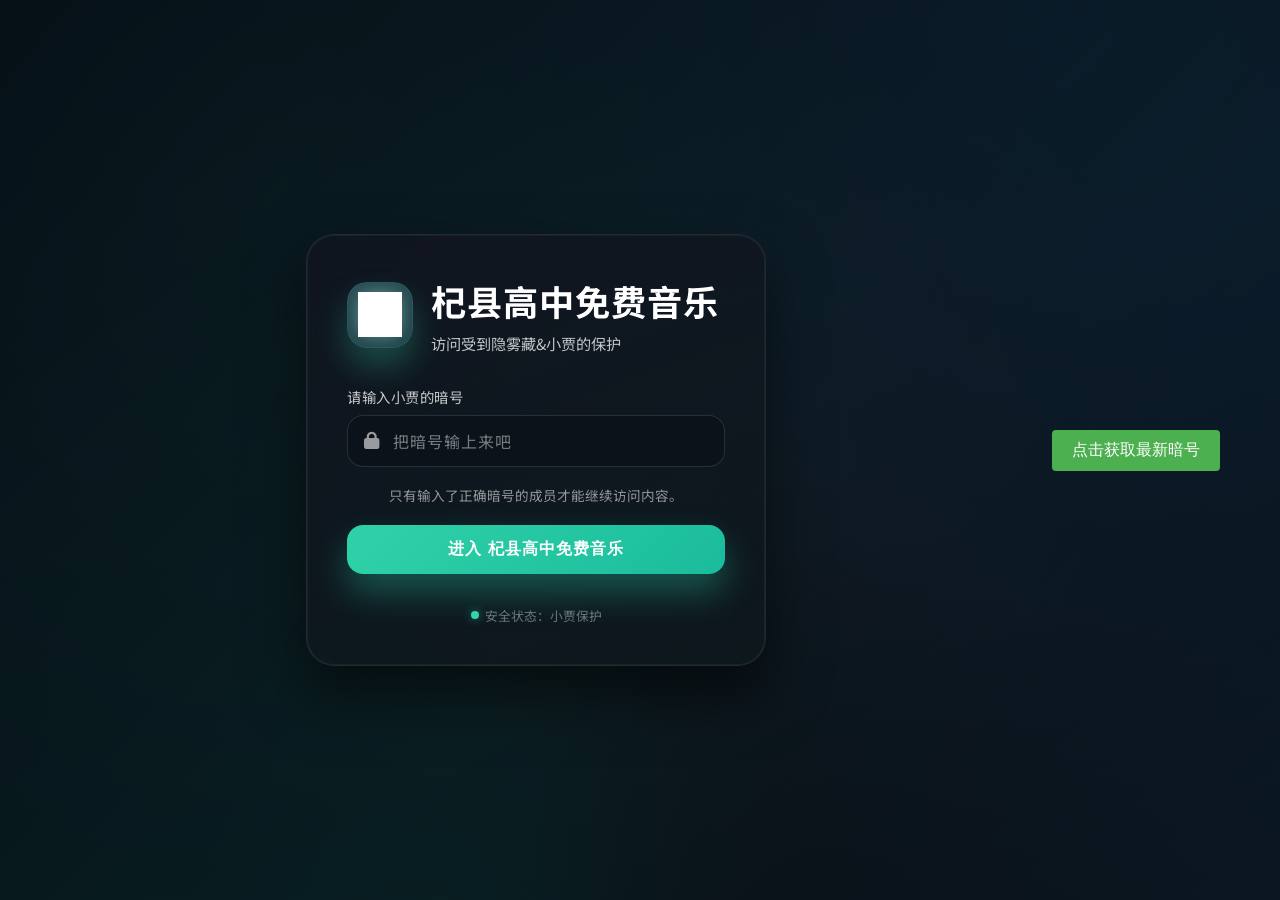
<file: login.html>
<!DOCTYPE html>
<html lang="zh-CN" class="login-page-root">
<head>
  <meta charset="UTF-8">
  <meta name="viewport" content="width=device-width, initial-scale=1.0, maximum-scale=1.0, user-scalable=no">
  <title>登录 - 杞县高中免费音乐</title>
  <link rel="icon" type="image/svg+xml" href="/favicon.svg">
  <link rel="icon" type="image/png" sizes="32x32" href="/favicon.png">
  <link rel="apple-touch-icon" sizes="180x180" href="/favicon.png">
  <link rel="preconnect" href="https://fonts.googleapis.com">
  <link rel="preconnect" href="https://fonts.gstatic.com" crossorigin>
  <link href="https://fonts.googleapis.com/css2?family=Noto+Sans+SC:wght@300;400;500;700&display=swap" rel="stylesheet">
  <link rel="stylesheet" href="https://cdnjs.cloudflare.com/ajax/libs/font-awesome/6.5.2/css/all.min.css">
  <link rel="stylesheet" href="css/style.css">
  <script>
    (function () {
      const ua = navigator.userAgent || "";
      const isMobileUA = /android|iphone|ipad|ipod|mobile|blackberry|phone|opera mini|windows phone/i.test(ua);
      const isSmallScreen = typeof window.matchMedia === "function" && window.matchMedia("(max-width: 820px)").matches;
      const isMobile = isMobileUA || isSmallScreen;
      window.__SOLARA_IS_MOBILE = isMobile;
      if (!isMobile) {
        document.documentElement.classList.add("desktop-view");
        const desktopLink = document.createElement("link");
        desktopLink.rel = "stylesheet";
        desktopLink.href = "css/desktop.css";
        desktopLink.id = "desktopStylesheet";
        document.head.appendChild(desktopLink);
        return;
      }
      document.documentElement.classList.add("mobile-view");
      const link = document.createElement("link");
      link.rel = "stylesheet";
      link.href = "css/mobile.css";
      link.id = "mobileStylesheet";
      document.head.appendChild(link);
      const setViewportUnit = () => {
        const viewportHeight = window.visualViewport ? window.visualViewport.height : window.innerHeight;
        if (typeof viewportHeight === "number" && !Number.isNaN(viewportHeight)) {
          document.documentElement.style.setProperty("--mobile-vh", `${viewportHeight}px`);
        }
      };
      const updateLoginLayout = () => {
        const body = document.body;
        const viewport = window.visualViewport;
        const rawWidth = viewport ? viewport.width : window.innerWidth;
        const hasNumericWidth = typeof rawWidth === "number" && !Number.isNaN(rawWidth);
        const fallbackWidth = window.innerWidth || document.documentElement.clientWidth || 0;
        const width = hasNumericWidth ? rawWidth : fallbackWidth;
        const orientationQuery = typeof window.matchMedia === "function" ? window.matchMedia("(orientation: portrait)") : null;
        const isPortrait = orientationQuery ? orientationQuery.matches : window.innerHeight >= window.innerWidth;
        const isNarrow = width <= 820;
        if (body) {
          body.classList.toggle("portrait-mobile", Boolean(isPortrait && isNarrow));
        }
        let scale = 1;
        if (width) {
          if (isPortrait && width < 430) {
            scale = Math.min(1, Math.max(0.8, width / 430));
          } else if (!isPortrait && width < 540) {
            scale = Math.min(1, Math.max(0.85, width / 540));
          }
        }
        document.documentElement.style.setProperty("--login-scale", scale.toFixed(4));
      };
      const handleLayoutChange = () => {
        setViewportUnit();
        updateLoginLayout();
      };
      const applyBodyClass = () => {
        if (document.body) {
          document.body.classList.add("mobile-view");
        }
        handleLayoutChange();
      };
      if (document.readyState === "loading") {
        document.addEventListener("DOMContentLoaded", applyBodyClass, { once: true });
      } else {
        applyBodyClass();
      }
      window.addEventListener("resize", handleLayoutChange);
      window.addEventListener("orientationchange", handleLayoutChange);
      if (window.visualViewport) {
        window.visualViewport.addEventListener("resize", handleLayoutChange);
        window.visualViewport.addEventListener("scroll", handleLayoutChange);
      }
      handleLayoutChange();
    })();
  </script>
  <style>
    :root {
      --login-scale: 1;
    }

    html.login-page-root {
      min-height: var(--mobile-vh, 100dvh);
      height: auto;
    }

    html.login-page-root,
    body.login-page {
      overflow-x: hidden;
    }

    html.login-page-root.mobile-view {
      height: auto;
      overflow-y: auto;
    }

    body.login-page {
      position: relative;
      margin: 0;
      padding: clamp(16px, 4vw, 40px);
      font-family: 'Noto Sans SC', 'Segoe UI', Arial, sans-serif;
      display: flex;
      justify-content: center !important;
      align-items: center !important;
      min-height: var(--mobile-vh, 100dvh);
      color: var(--text-color);
      background: radial-gradient(circle at 20% 20%, rgba(26, 188, 156, 0.35), transparent 55%),
                  radial-gradient(circle at 80% 0%, rgba(52, 152, 219, 0.28), transparent 50%),
                  #07090f;
      overflow-x: hidden;
      overflow-y: auto;
    }

    body.login-page.mobile-view {
      position: static;
      inset: auto;
      width: auto;
      height: auto;
      min-height: var(--mobile-vh, 100dvh);
      padding: calc(env(safe-area-inset-top, 0px) + clamp(18px, 6vw, 32px))
               clamp(18px, 6vw, 32px)
               calc(env(safe-area-inset-bottom, 0px) + clamp(24px, 7vw, 36px));
      display: flex;
      flex-direction: column;
      justify-content: center;
      align-items: center;
      overflow-y: auto;
    }

    body.login-page.mobile-view.portrait-mobile {
      padding: calc(env(safe-area-inset-top, 0px) + clamp(20px, 8vw, 32px))
               clamp(18px, 7vw, 28px)
               calc(env(safe-area-inset-bottom, 0px) + clamp(26px, 9vw, 38px));
    }

    body.login-page.mobile-view .background-stage {
      display: block;
    }

    .background-stage {
      position: fixed;
      inset: 0;
      width: 100%;
      max-width: 100vw;
      box-sizing: border-box;
      overflow: hidden;
      pointer-events: none;
      z-index: -2;
    }

    .background-stage__layer {
      position: absolute;
      inset: -40% -20%;
      filter: blur(110px);
      opacity: 0.8;
      transform: rotate(5deg);
      background: conic-gradient(from 180deg,
        rgba(26, 188, 156, 0.55),
        rgba(64, 224, 208, 0.35),
        rgba(52, 152, 219, 0.4),
        rgba(17, 17, 23, 0.8));
      animation: auroraShift 18s ease-in-out infinite alternate;
    }

    .background-stage__layer::after {
      content: "";
      position: absolute;
      inset: 20% 18% 15% 25%;
      border-radius: 50%;
      background: radial-gradient(circle, rgba(255, 255, 255, 0.18), transparent 60%);
      animation: pulse 12s ease-in-out infinite;
    }

    .background-stage__overlay {
      position: absolute;
      inset: 0;
      background: linear-gradient(135deg, rgba(5, 10, 18, 0.92) 0%, rgba(8, 17, 24, 0.65) 100%);
      z-index: 1;
    }

    @keyframes auroraShift {
      0% { transform: translateY(-5%) rotate(8deg) scale(1.1); }
      50% { transform: translateY(3%) rotate(2deg) scale(1.05); }
      100% { transform: translateY(-2%) rotate(-4deg) scale(1.12); }
    }

    @keyframes pulse {
      0%, 100% { opacity: 0.45; transform: scale(1); }
      50% { opacity: 0.8; transform: scale(1.1); }
    }

    .login-shell {
      position: relative;
      width: min(460px, 100%);
      z-index: 2;
      display: flex;
      align-items: center;
      justify-content: center;
      margin-inline: auto;
      min-height: calc(var(--mobile-vh, 100dvh) - env(safe-area-inset-top, 0px) - env(safe-area-inset-bottom, 0px));
    }

    html.desktop-view .login-shell {
      min-height: auto;
    }

    body.login-page.mobile-view .login-shell {
      width: 100%;
      max-width: 440px;
      padding: 0;
      min-height: auto;
      flex: 1 1 auto;
    }

    body.login-page.mobile-view.portrait-mobile .login-shell {
      min-height: auto;
    }

    .login-container {
      background: linear-gradient(160deg, rgba(17, 21, 32, 0.9) 0%, rgba(14, 24, 29, 0.78) 100%);
      border-radius: 28px;
      padding: clamp(28px, 5vw, 40px);
      border: 1px solid rgba(255, 255, 255, 0.08);
      box-shadow:
        0 30px 60px rgba(0, 0, 0, 0.55),
        inset 0 0 0 1px rgba(255, 255, 255, 0.05);
      display: flex;
      flex-direction: column;
      gap: clamp(20px, 4vw, 32px);
      backdrop-filter: blur(18px);
      -webkit-backdrop-filter: blur(18px);
      color: #f2f6f9;
      width: 100%;
      box-sizing: border-box;
      transform: scale(var(--login-scale));
      transform-origin: center;
      transition: transform 0.25s ease;
      will-change: transform;
      margin-inline: auto;
    }

    body.login-page.mobile-view.portrait-mobile .login-container {
      justify-content: center;
    }

    .login-header {
      display: flex;
      align-items: center;
      gap: 18px;
    }

    .logo-circle {
      width: 64px;
      height: 64px;
      border-radius: 20px;
      background: linear-gradient(145deg, rgba(34, 48, 63, 0.85), rgba(22, 36, 48, 0.95));
      border: 1px solid rgba(82, 233, 210, 0.25);
      display: flex;
      align-items: center;
      justify-content: center;
      box-shadow:
        0 18px 32px rgba(51, 211, 175, 0.28),
        inset 0 0 18px rgba(82, 233, 210, 0.22);
      overflow: hidden;
    }

    .logo-circle img {
      width: 70%;
      height: 70%;
      object-fit: contain;
      filter: brightness(0) invert(1) drop-shadow(0 0 10px rgba(146, 255, 236, 0.6));
    }

    .title-group {
      display: flex;
      flex-direction: column;
      gap: 6px;
    }

    .login-title {
      font-size: clamp(1.9rem, 3vw, 2.2rem);
      font-weight: 700;
      margin: 0;
      letter-spacing: 1px;
      color: #ffffff;
    }

    .login-desc {
      margin: 0;
      color: rgba(255, 255, 255, 0.75);
      font-size: 0.95rem;
    }

    .login-form {
      display: flex;
      flex-direction: column;
      gap: 18px;
    }

    .field {
      display: flex;
      flex-direction: column;
      gap: 8px;
    }

    .field-label {
      font-size: 0.9rem;
      letter-spacing: 0.5px;
      color: rgba(255, 255, 255, 0.76);
    }

    .input-wrapper {
      position: relative;
      display: flex;
      align-items: center;
      background: rgba(12, 18, 24, 0.75);
      border: 1px solid rgba(255, 255, 255, 0.12);
      border-radius: 16px;
      padding: 12px 16px;
      transition: border-color 0.3s ease, box-shadow 0.3s ease;
    }

    .input-wrapper:focus-within {
      border-color: rgba(51, 211, 175, 0.8);
      box-shadow: 0 0 0 3px rgba(51, 211, 175, 0.18);
    }

    .input-wrapper i {
      color: rgba(255, 255, 255, 0.58);
      font-size: 1.1rem;
      margin-right: 12px;
    }

    .login-form input {
      flex: 1;
      background: transparent;
      border: none;
      outline: none;
      color: #ffffff;
      font-size: 1rem;
      font-family: inherit;
      letter-spacing: 1px;
    }

    .login-form input::placeholder {
      color: rgba(255, 255, 255, 0.45);
    }

    .login-hint {
      margin: 0;
      font-size: 0.85rem;
      color: rgba(255, 255, 255, 0.55);
      line-height: 1.6;
      text-align: center;
    }

    .login-form button {
      padding: 14px 18px;
      border: none;
      border-radius: 16px;
      background: linear-gradient(135deg, #2fd2a8, #1abc9c);
      color: #ffffff;
      font-size: 1rem;
      font-weight: 600;
      letter-spacing: 1px;
      text-transform: uppercase;
      cursor: pointer;
      transition: transform 0.25s ease, box-shadow 0.25s ease, background 0.3s ease;
      box-shadow: 0 18px 35px rgba(42, 201, 165, 0.35);
    }

    .login-form button:hover {
      transform: translateY(-2px);
      box-shadow: 0 22px 40px rgba(42, 201, 165, 0.45);
    }

    .login-form button:active {
      transform: translateY(0);
      box-shadow: 0 14px 28px rgba(42, 201, 165, 0.35);
    }

    .login-footer {
      display: flex;
      justify-content: center;
      align-items: center;
      font-size: 0.8rem;
      color: rgba(255, 255, 255, 0.4);
      text-align: center;
    }

    .login-footer .status-dot {
      display: inline-flex;
      width: 8px;
      height: 8px;
      border-radius: 50%;
      background: #33d3af;
      box-shadow: 0 0 10px rgba(51, 211, 175, 0.5);
    }

    .login-footer .status-message {
      display: inline-flex;
      align-items: center;
      gap: 6px;
    }

    @media (max-width: 768px) {
      body.login-page {
        padding: clamp(16px, 4vw, 24px);
      }

      .login-container {
        border-radius: 22px;
        padding: clamp(24px, 6vw, 32px);
        gap: 22px;
      }

      .login-header {
        gap: 14px;
      }

      .logo-circle {
        width: 56px;
        height: 56px;
      }

      .login-footer {
        flex-direction: column;
        align-items: center;
        gap: 8px;
      }
    }

    @media (max-width: 480px) {
      body.login-page {
        padding: clamp(16px, 7vw, 24px);
      }

      body.login-page.mobile-view {
        padding: calc(env(safe-area-inset-top, 0px) + clamp(16px, 7vw, 24px))
                 clamp(16px, 7vw, 24px)
                 calc(env(safe-area-inset-bottom, 0px) + clamp(22px, 8vw, 30px));
      }

      body.login-page .login-shell {
        width: 100%;
        max-width: 420px;
      }

      body.login-page .login-container {
        padding: clamp(24px, 7vw, 32px);
      }

      .login-footer {
        flex-direction: column;
        align-items: center;
        gap: 10px;
      }
    }
  </style>
</head>
<body class="login-page">
  <div class="background-stage">
    <div class="background-stage__layer"></div>
    <div class="background-stage__overlay"></div>
  </div>
  <main class="login-shell">
    <section class="login-container">
      <header class="login-header">
        <div class="logo-circle" aria-hidden="true">
          <img src="/favicon.svg" alt="">
        </div>
        <div class="title-group">
          <h1 class="login-title">杞县高中免费音乐</h1>
          <p class="login-desc">访问受到隐雾藏&小贾的保护</p>
        </div>
      </header>
      <form class="login-form" id="login-form">
        <div class="field">
          <label for="password" class="field-label">请输入小贾的暗号</label>
          <div class="input-wrapper">
            <i class="fa-solid fa-lock" aria-hidden="true"></i>
            <input type="password" id="password" placeholder="把暗号输上来吧" autocomplete="current-password" required
              oninput="this.value = this.value.replace(/[^\x00-\x7F]/g, '')">
          </div>
        </div>
        <p class="login-hint">只有输入了正确暗号的成员才能继续访问内容。</p>
        <button type="submit">进入 杞县高中免费音乐</button>
      </form>
      <footer class="login-footer" aria-live="polite">
        <span class="status-message"><span class="status-dot" aria-hidden="true"></span>安全状态：小贾保护</span>
      </footer>
    </section>
  </main>
  <div style="text-align: center; margin: 20px;">
    <button onclick="window.location.href='https://file.52bin.cn/img/ID26/202604/69cfd2ed9f3bc.jpg'" style="background-color: #4CAF50; color: white; border: none; padding: 10px 20px; font-size: 16px; border-radius: 4px; cursor: pointer;">点击获取最新暗号</button>
  </div>
  <div id="notification" class="notification" role="status" aria-live="polite"></div>
  <script>
    (function () {
      const storedExpiry = localStorage.getItem("authExpiry");
      if (storedExpiry) {
        localStorage.removeItem("authExpiry");
      }
    })();
    const notification = document.getElementById("notification");
    let notificationTimer;
    const showNotification = (message, type = "success") => {
      if (!notification) {
        if (typeof window.alert === "function") {
          window.alert(message);
        }
        return;
      }
      notification.textContent = message;
      notification.className = `notification ${type}`;
      notification.classList.add("show");
      if (notificationTimer) {
        clearTimeout(notificationTimer);
      }
      notificationTimer = window.setTimeout(() => {
        notification.classList.remove("show");
      }, 3000);
    };
    document.getElementById("login-form")?.addEventListener("submit", async (event) => {
      event.preventDefault();
      const pwdInput = document.getElementById("password");
      const password = pwdInput instanceof HTMLInputElement ? pwdInput.value : "";
      try {
        const response = await fetch("/api/login", {
          method: "POST",
          headers: { "Content-Type": "application/json" },
          credentials: "include",
          body: JSON.stringify({ password }),
        });
        if (response.ok) {
          window.location.href = "/";
          return;
        }
        showNotification("呕，密码错误", "error");
      } catch (error) {
        console.error(error);
        showNotification("登录出错，请稍后再试", "error");
      }
    });
  </script>
</body>
</html>
</file>
<file: css/style.css>
:root {
    --font-main: 'Noto Sans SC', 'Segoe UI', Arial, sans-serif;
    --bg-gradient: linear-gradient(140deg, #e0f5e9 0%, #c6f0e0 35%, #a3e4d7 100%);
    --bg-gradient-next: var(--bg-gradient);
    --container-bg: rgba(255, 255, 255, 0.6);
    --container-shadow: rgba(0, 0, 0, 0.1);
    --backdrop-blur: 12px;
    --text-color: #2c3e50;
    --text-secondary-color: #7f8c8d;
    --primary-color: #1abc9c;
    --primary-color-dark: #12836d;
    --warning-color: #e74c3c;
    --success-color: #2ecc71;
    --success-color-hover: #27ae60;
    --item-hover-bg: rgba(26, 188, 156, 0.1);
    --item-current-bg: rgba(26, 188, 156, 0.2);
    --item-current-text: var(--primary-color);
    --border-color: rgba(0, 0, 0, 0.1);
    --lyrics-highlight-bg: rgba(46, 204, 113, 0.12);
    --lyrics-highlight-text: #1e9f78;
    --lyrics-highlight-shadow: rgba(46, 204, 113, 0.18);
    --component-bg: rgba(255, 255, 255, 0.5);
    --scrollbar-thumb-bg: rgba(0, 0, 0, 0.2);
    --scrollbar-track-bg: transparent;
}

.dark-mode {
    --bg-gradient: linear-gradient(135deg, #0b1d1b 0%, #0f2f2c 45%, #123c36 100%);
    --container-bg: rgba(30, 30, 30, 0.6);
    --container-shadow: rgba(0, 0, 0, 0.3);
    --text-color: #ecf0f1;
    --text-secondary-color: #95a5a6;
    --primary-color: #1abc9c;
    --primary-color-dark: #17a589;
    --item-hover-bg: rgba(26, 188, 156, 0.1);
    --item-current-bg: rgba(26, 188, 156, 0.2);
    --border-color: rgba(255, 255, 255, 0.15);
    --lyrics-highlight-bg: rgba(26, 188, 156, 0.12);
    --lyrics-highlight-text: #34d1b6;
    --component-bg: rgba(44, 44, 44, 0.5);
    --scrollbar-thumb-bg: rgba(255, 255, 255, 0.2);
    --success-color-hover: #1f8a4f;
}

.dark-mode .source-menu {
    background: rgba(44, 44, 44, 0.95);
    border-color: var(--primary-color);
}

.dark-mode .source-option {
    color: #ecf0f1;
}

.dark-mode .source-option:hover,
.dark-mode .source-option.active {
    color: #ffffff;
}

::-webkit-scrollbar { width: 6px; }
::-webkit-scrollbar-track { background: var(--scrollbar-track-bg); }
::-webkit-scrollbar-thumb { background: var(--scrollbar-thumb-bg); border-radius: 3px; }
::-webkit-scrollbar-thumb:hover { background: var(--primary-color); }

body {
    font-family: var(--font-main);
    display: flex;
    justify-content: center;
    align-items: center;
    min-height: 100dvh;
    margin: 0;
    padding: 20px;
    box-sizing: border-box;
    color: var(--text-color);
    transition: color 0.5s;
    background-color: #0f0f0f;
}

.background-stage {
    position: fixed;
    inset: 0;
    width: 100%;
    max-width: 100vw;
    box-sizing: border-box;
    pointer-events: none;
    z-index: -2;
    overflow: hidden;
}

.background-stage__layer {
    position: absolute;
    inset: 0;
    background-attachment: fixed;
    background-size: cover;
    background-position: center;
    filter: saturate(105%);
}

.background-stage__layer--base {
    background-image: var(--bg-gradient);
}

.background-stage__layer--transition {
    background-image: var(--bg-gradient-next);
    opacity: 0;
    transition: opacity 0.85s ease;
}

body.background-transitioning .background-stage__layer--transition {
    opacity: 1;
}

/* 16:9 容器布局 */
.container {
    width: min(1200px, 100%);
    margin: 0 auto;
    background: linear-gradient(135deg, rgba(255, 255, 255, 0.95), rgba(255, 255, 255, 0.85));
    backdrop-filter: blur(24px);
    -webkit-backdrop-filter: blur(24px);
    border-radius: 28px;
    padding: 30px;
    box-shadow: 
        0 25px 80px rgba(0, 0, 0, 0.12),
        0 0 0 1px rgba(255, 255, 255, 0.5),
        inset 0 1px 0 rgba(255, 255, 255, 0.8);
    border: none;
    aspect-ratio: 16/9;
    height: 80vh;
    max-height: 700px;
    display: grid;
    grid-template-areas:
        "header header header"
        "search search search"
        "cover playlist lyrics"
        "co-listen co-listen co-listen"
        "controls controls controls";
    grid-template-rows: auto auto 1fr auto 80px;
    grid-template-columns: 300px 1fr 1fr;
    gap: 20px;
    transition: all 0.5s cubic-bezier(0.4, 0, 0.2, 1);
    overflow: visible;
    position: relative;
}

.dark-mode .container {
    background: linear-gradient(135deg, rgba(30, 30, 30, 0.95), rgba(20, 20, 20, 0.85));
    box-shadow: 
        0 25px 80px rgba(0, 0, 0, 0.35),
        0 0 0 1px rgba(255, 255, 255, 0.1),
        inset 0 1px 0 rgba(255, 255, 255, 0.05);
}

/* 搜索模式下的容器布局 */
.container.search-mode {
    grid-template-areas: 
        "header header header"
        "search search search"
        "search search search"
        "co-listen co-listen co-listen"
        "controls controls controls";
}

.header { 
    grid-area: header;
    text-align: center; 
    position: relative; 
    padding: 0;
}
.header-top {
    display: flex;
    align-items: center;
    justify-content: center;
    gap: 12px;
    position: relative;
}
.header h1 { 
    margin: 0; 
    font-size: 2.2em; 
    font-weight: 700; 
    color: var(--primary-color); 
    letter-spacing: 1px;
    background: linear-gradient(135deg, var(--primary-color), var(--primary-color-dark));
    -webkit-background-clip: text;
    -webkit-text-fill-color: transparent;
    background-clip: text;
}
.header .warning { 
    color: var(--text-secondary-color); 
    font-size: 0.9em; 
    margin-top: 8px; 
    font-style: italic;
    opacity: 0.8;
}

/* 搜索区域样式 - 增强动效 */
.search-area {
    grid-area: search;
    background: var(--component-bg);
    border-radius: 16px;
    padding: 20px;
    border: 1px solid var(--border-color);
    position: relative;
    transition: all 0.5s cubic-bezier(0.4, 0, 0.2, 1);
    z-index: 1;
    overflow: visible;
    display: flex;
    flex-direction: column;
}

.search-area *,
.search-area *::before,
.search-area *::after {
    box-sizing: border-box;
}

/* 搜索模式下的搜索区域 */
.container.search-mode .search-area {
    background: var(--component-bg);
    backdrop-filter: blur(20px);
    -webkit-backdrop-filter: blur(20px);
    box-shadow: 0 10px 40px rgba(0,0,0,0.2);
    border: 2px solid var(--primary-color);
    z-index: 10;
}

.search-container {
    display: flex;
    gap: 10px;
    align-items: center;
    margin-bottom: 15px;
    flex-shrink: 0;
}

.search-input {
    flex: 1;
    padding: 12px 16px;
    border: 2px solid var(--border-color);
    border-radius: 12px;
    background: var(--component-bg);
    color: var(--text-color);
    font-size: 16px;
    font-family: inherit;
    outline: none;
    transition: all 0.3s ease;
}

.search-input:focus {
    border-color: var(--primary-color);
    box-shadow: 0 0 0 3px rgba(26, 188, 156, 0.12);
}

.source-select-wrapper {
    position: relative;
    flex-shrink: 0;
}

.source-select-btn {
    display: flex;
    align-items: center;
    justify-content: space-between;
    gap: 8px;
    padding: 12px 18px;
    border: 1px solid var(--border-color);
    border-radius: 12px;
    background: var(--component-bg);
    color: var(--text-color);
    font-size: 16px;
    font-family: inherit;
    font-weight: 500;
    cursor: pointer;
    transition: all 0.25s ease;
    min-width: 150px;
    position: relative;
    box-shadow: none;
}

.source-select-btn:hover,
.source-select-btn.active {
    border-color: var(--primary-color);
    color: var(--primary-color);
    box-shadow: 0 10px 24px rgba(26, 188, 156, 0.2);
    background: var(--component-bg);
}

.source-select-btn:focus-visible {
    outline: none;
    box-shadow: 0 0 0 3px rgba(26, 188, 156, 0.18);
}

.source-select-btn .caret-icon {
    font-size: 0.8em;
    transition: transform 0.25s ease;
}

.source-select-btn.active .caret-icon {
    transform: rotate(-180deg);
}

.source-menu {
    position: fixed;
    top: calc(100% + 10px);
    left: 0;
    right: auto;
    bottom: auto;
    background: rgba(255, 255, 255, 0.95);
    border-radius: 12px;
    box-shadow: 0 12px 30px rgba(0,0,0,0.18);
    border: 1px solid var(--border-color);
    box-sizing: border-box;
    min-width: 100%;
    max-height: 320px;
    overflow-y: auto;
    overflow-x: hidden;
    opacity: 0;
    visibility: hidden;
    transform: translateY(-10px);
    transition: opacity 0.18s ease, transform 0.18s ease;
    backdrop-filter: blur(12px);
    -webkit-backdrop-filter: blur(12px);
    z-index: 100000;
    pointer-events: none;
}

.source-menu.show {
    opacity: 1;
    visibility: visible;
    transform: translateY(0);
    pointer-events: auto;
}

.source-menu.open-upwards {
    top: auto;
    bottom: calc(100% + 10px);
    transform-origin: bottom center;
}

.source-menu.open-downwards {
    top: calc(100% + 10px);
    bottom: auto;
    transform-origin: top center;
}

.source-option {
    display: flex;
    align-items: center;
    justify-content: space-between;
    gap: 12px;
    padding: 12px 16px;
    font-size: 0.95em;
    color: var(--text-color);
    cursor: pointer;
    transition: all 0.2s ease;
    background: transparent;
}

.source-option:hover,
.source-option.active {
    background: var(--primary-color);
    color: #ffffff;
}

.source-option i {
    font-size: 0.85em;
    opacity: 0.6;
}

.source-option.active i {
    opacity: 1;
}

.search-btn {
    background: var(--primary-color);
    color: white;
    border: none;
    border-radius: 12px;
    padding: 12px 20px;
    cursor: pointer;
    font-size: 16px;
    transition: all 0.2s ease;
    display: flex;
    align-items: center;
    gap: 8px;
}

.search-btn:hover {
    background: var(--primary-color-dark);
    transform: translateY(-1px);
}

.search-btn:disabled {
    background: var(--text-secondary-color);
    cursor: not-allowed;
    transform: none;
}

/* 搜索结果区域 - 增强动效 */
.search-results {
    max-height: 0;
    overflow: hidden;
    border-top: 1px solid var(--border-color);
    margin-top: 15px;
    margin-left: -20px;
    margin-right: -20px;
    margin-bottom: -20px;
    padding-top: 0;
    padding-left: 20px;
    padding-right: 20px;
    position: relative;
    z-index: 1;
    transition: all 0.5s cubic-bezier(0.4, 0, 0.2, 1);
    opacity: 0;
    border-radius: 0 0 14px 14px;
    flex: 1;
    min-height: 0;
    display: flex;
    flex-direction: column;
    gap: 12px;
}

.search-results-toolbar {
    display: flex !important;
    justify-content: flex-end;
    align-items: center;
    gap: 8px;
    padding-top: 12px;
    padding-bottom: 12px;
    position: sticky;
    top: 0;
    z-index: 2;
    background: none;
}

.import-dropdown {
    position: relative;
    display: inline-flex;
    align-items: stretch;
    z-index: 20000;
}

.import-selected-btn {
    display: inline-flex;
    flex-direction: row;
    align-items: center;
    gap: 6px;
    writing-mode: horizontal-tb;
    white-space: nowrap;
}

.import-dropdown-caret {
    font-size: 12px;
}

.import-dropdown-menu {
    position: absolute;
    top: calc(100% + 4px);
    right: 0;
    background: rgba(255, 255, 255, 0.98);
    border: 1px solid var(--border-color);
    border-radius: 8px;
    box-shadow: 0 8px 24px rgba(0, 0, 0, 0.18);
    padding: 6px 0;
    min-width: 160px;
    z-index: 20000;
    pointer-events: auto;
}

.dark-mode .import-dropdown-menu {
    background: rgba(28, 28, 28, 0.98);
    border-color: rgba(255, 255, 255, 0.12);
    box-shadow: 0 10px 28px rgba(0, 0, 0, 0.45);
}

.import-dropdown-menu[hidden] {
    display: none;
}

.import-dropdown-item {
    width: 100%;
    padding: 8px 14px;
    background: transparent;
    border: none;
    text-align: left;
    font-size: 14px;
    color: var(--text-primary-color);
    cursor: pointer;
    transition: background-color 0.2s ease;
}

.import-dropdown-item:hover {
    background: var(--item-hover-bg);
}

.search-results-list {
    display: flex;
    flex-direction: column;
    flex: 1;
    min-height: 0;
}

/* 搜索模式下的搜索结果 */
.container.search-mode .search-results {
    max-height: none;
    height: 100%;
    padding-top: 15px;
    padding-bottom: 20px;
    opacity: 1;
    overflow-y: auto;
    overflow-x: hidden;
}

.search-result-item {
    display: flex;
    justify-content: space-between;
    align-items: center;
    padding: 12px 16px;
    border-radius: 12px;
    cursor: pointer;
    transition: all 0.3s ease;
    margin-bottom: 8px;
    background: rgba(255, 255, 255, 0.3);
    backdrop-filter: blur(10px);
    -webkit-backdrop-filter: blur(10px);
    border: 1px solid rgba(255, 255, 255, 0.2);
    transform: translateY(20px);
    opacity: 0;
    animation: slideInUp 0.4s ease forwards;
    gap: 14px;
}

.search-result-item:nth-child(1) { animation-delay: 0.1s; }
.search-result-item:nth-child(2) { animation-delay: 0.15s; }
.search-result-item:nth-child(3) { animation-delay: 0.2s; }
.search-result-item:nth-child(4) { animation-delay: 0.25s; }
.search-result-item:nth-child(5) { animation-delay: 0.3s; }

@keyframes slideInUp {
    to {
        transform: translateY(0);
        opacity: 1;
    }
}

.search-result-item:hover:not(.selected) {
    background: var(--item-hover-bg);
    transform: translateY(-2px);
    box-shadow: 0 8px 25px rgba(0,0,0,0.15);
}

.search-result-item.selected {
    background: var(--item-current-bg);
    border-color: var(--primary-color);
    box-shadow: 0 12px 28px rgba(26, 188, 156, 0.25);
    transform: translateY(0);
}

.search-result-item.selected .search-result-title {
    color: var(--primary-color);
}

.search-result-item.selected .search-result-select {
    border-color: var(--primary-color);
    background: var(--primary-color);
    color: #ffffff;
    box-shadow: 0 6px 16px rgba(26, 188, 156, 0.35);
}

.search-result-item.selected .search-result-select i {
    opacity: 1;
    transform: scale(1);
}

.search-result-select {
    width: 26px;
    height: 26px;
    border-radius: 50%;
    border: 1px solid rgba(255, 255, 255, 0.4);
    background: rgba(255, 255, 255, 0.65);
    color: transparent;
    display: inline-flex;
    align-items: center;
    justify-content: center;
    flex-shrink: 0;
    transition: all 0.2s ease;
    cursor: pointer;
    box-shadow: 0 4px 12px rgba(0, 0, 0, 0.08);
}

.search-result-select i {
    opacity: 0;
    transform: scale(0.6);
    transition: all 0.2s ease;
    pointer-events: none;
}

.search-result-select:focus-visible {
    outline: none;
    box-shadow: 0 0 0 3px rgba(26, 188, 156, 0.35);
}

.search-result-item .search-result-select:hover {
    border-color: var(--primary-color);
}

.search-result-info {
    flex: 1;
    min-width: 0;
}

.search-result-title {
    font-weight: 600;
    color: var(--text-color);
    white-space: nowrap;
    overflow: hidden;
    text-overflow: ellipsis;
    font-size: 15px;
    margin-bottom: 4px;
}

.search-result-artist {
    font-size: 13px;
    color: var(--text-secondary-color);
    white-space: nowrap;
    overflow: hidden;
    text-overflow: ellipsis;
}

.search-result-actions {
    display: flex;
    gap: 8px;
    margin-left: 15px;
}

.search-result-actions .action-btn {
    width: 32px;
    height: 32px;
    padding: 0;
    border-radius: 8px;
    justify-content: center;
    font-size: 14px;
    gap: 0;
    border: 1px solid rgba(255, 255, 255, 0.6);
}

.search-result-actions .action-btn i {
    margin: 0;
}

.search-result-actions .action-btn.favorite {
    background: #ff4d67;
    color: #ffffff;
    border-color: rgba(255, 77, 103, 0.65);
    box-shadow: 0 6px 16px rgba(255, 77, 103, 0.3);
}

.search-result-actions .action-btn.favorite.is-active {
    filter: brightness(1.05);
}

.search-result-actions .action-btn.favorite:hover {
    color: #ffffff;
    filter: brightness(1.05);
}

.search-result-actions .action-btn.play {
    border-color: rgba(26, 188, 156, 0.45);
}

.search-result-actions .action-btn.download {
    border-color: rgba(46, 204, 113, 0.55);
    box-shadow: 0 6px 16px rgba(46, 204, 113, 0.28);
}


.import-selected-btn {
    display: inline-flex;
    flex-direction: row;
    align-items: center;
    gap: 6px;
    writing-mode: horizontal-tb;
    white-space: nowrap;
    border: none;
    border-radius: 999px;
    padding: 8px 16px;
    background: var(--primary-color);
    color: #ffffff;
    font-size: 14px;
    font-weight: 600;
    cursor: pointer;
    transition: transform 0.2s ease, box-shadow 0.2s ease, filter 0.2s ease;
    box-shadow: 0 10px 24px rgba(26, 188, 156, 0.25);
}

.import-selected-btn:disabled {
    cursor: not-allowed;
    background: rgba(127, 140, 141, 0.5);
    box-shadow: none;
    filter: none;
}

.import-selected-btn:not(:disabled):hover,
.import-selected-btn:not(:disabled):focus-visible {
    transform: translateY(-1px);
    box-shadow: 0 14px 30px rgba(26, 188, 156, 0.32);
    filter: brightness(1.05);
}

.import-selected-btn:focus-visible {
    outline: none;
}

.import-selected-count {
    font-weight: 500;
}

.action-btn {
    background: var(--primary-color);
    color: white;
    border: none;
    border-radius: 8px;
    padding: 6px 12px;
    cursor: pointer;
    font-size: 12px;
    transition: all 0.2s ease;
    display: flex;
    align-items: center;
    gap: 6px;
    position: relative;
    z-index: 10000;
    font-weight: 500;
}

.action-btn:hover {
    background: var(--primary-color-dark);
    transform: translateY(-1px);
    box-shadow: 0 4px 12px rgba(26, 188, 156, 0.3);
}

.action-btn.download {
    background: var(--success-color);
    padding: 4px 8px;
    font-size: 10px;
}

.action-btn.download:hover {
    background: #27ae60;
    box-shadow: 0 4px 12px rgba(46, 204, 113, 0.3);
}

.search-result-actions .action-btn.download {
    padding: 0;
    font-size: 14px;
}

/* 主要内容区域 - 播放模式显示，搜索模式隐藏 */
.main-content {
    display: contents;
    transition: all 0.5s cubic-bezier(0.4, 0, 0.2, 1);
}

.container.search-mode .main-content {
    display: none;
}

/* 音乐封面区域 */
.cover-area {
    grid-area: cover;
    background: var(--component-bg);
    border-radius: 16px;
    padding: 20px;
    border: 1px solid var(--border-color);
    display: flex;
    flex-direction: column;
    align-items: center;
    justify-content: center;
    gap: 16px;
    text-align: center;
    box-sizing: border-box;
    height: 100%;
    overflow: hidden;
    transition: all 0.5s cubic-bezier(0.4, 0, 0.2, 1);
    position: relative;
    z-index: 2;
}

.album-cover {
    width: 200px;
    height: auto;
    min-height: 200px;
    flex-grow: 0;
    flex-shrink: 0;
    border-radius: 12px;
    background: linear-gradient(45deg, var(--primary-color), var(--success-color));
    display: flex;
    align-items: center;
    justify-content: center;
    margin-bottom: 15px;
    box-shadow: 0 8px 20px rgba(0,0,0,0.15);
    transition: all 0.3s ease;
    overflow: hidden;
}

.album-cover img {
    width: 100%;
    height: 100%;
    object-fit: cover;
    border-radius: 12px;
}

.album-cover.loading {
    animation: pulse 2s infinite;
}

@keyframes pulse {
    0%, 100% { opacity: 1; }
    50% { opacity: 0.7; }
}

.album-cover .placeholder {
    font-size: 48px;
    color: white;
    opacity: 0.8;
}

.current-song-info {
    width: 100%;
}

.current-song-title-row {
    display: inline-flex;
    align-items: center;
    justify-content: center;
    gap: 6px;
    width: 100%;
    margin-bottom: 5px;
}

.current-song-title-row .current-song-title {
    flex: 0 1 auto;
    max-width: calc(100% - 40px);
    min-width: 0;
    text-align: center;
    overflow: hidden;
    text-overflow: ellipsis;
    white-space: nowrap;
}

.current-song-title-row .current-favorite-btn {
    position: static;
    transform: none;
    display: inline-flex;
    align-items: center;
    justify-content: center;
    background: none;
}

.current-song-title {
    font-size: 16px;
    font-weight: 600;
    color: var(--text-color);
    white-space: nowrap;
    overflow: hidden;
    text-overflow: ellipsis;
}

.current-song-artist {
    font-size: 14px;
    color: var(--text-secondary-color);
    white-space: nowrap;
    overflow: hidden;
    text-overflow: ellipsis;
}

/* 播放列表和歌词区域 */
.playlist, .lyrics {
    background: var(--component-bg);
    border-radius: 16px;
    padding: 20px;
    border: 1px solid var(--border-color);
    height: 100%;
    min-width: 0;
    max-width: 100%;
    max-height: 100%;
    box-sizing: border-box;
    transition: all 0.5s cubic-bezier(0.4, 0, 0.2, 1);
    position: relative;
    z-index: 2;
    display: flex;
    flex-direction: column;
    overflow: hidden;
}

.playlist {
    grid-area: playlist;
    background: var(--component-bg);
    border-radius: 16px;
    padding: 72px 20px 24px;
    border: 1px solid var(--border-color);
    display: flex;
    flex-direction: column;
    align-items: center;
    justify-content: center;
    position: relative;
    height: 100%;
    box-sizing: border-box;
}

html.desktop-view .playlist {
    padding-top: 72px;
}

.playlist[hidden],
.playlist.favorites[hidden] {
    display: none !important;
}


.playlist-header {
    position: absolute;
    top: 16px;
    left: 20px;
    right: 12px;
    display: flex;
    align-items: center;
    justify-content: space-between;
    gap: 16px;
    pointer-events: none;
    z-index: 5;
}

.playlist-header > * {
    pointer-events: auto;
}

.playlist-header .playlist-tabs {
    display: flex;
    align-items: center;
    gap: 8px;
    flex: 1;
    min-width: 0;
}

.playlist-actions-tray {
    pointer-events: auto;
    display: flex;
    align-items: center;
    justify-content: flex-end;
    gap: 8px;
    padding: 0;
    background: transparent;
    border: none;
    box-shadow: none;
}

body.dark-mode .playlist-actions-tray {
    background: transparent;
    border: none;
    box-shadow: none;
}

.playlist-action-btn {
    width: 40px;
    height: 40px;
    display: inline-flex;
    align-items: center;
    justify-content: center;
    border-radius: 50%;
    border: 1px solid rgba(15, 23, 42, 0.08);
    background: rgba(255, 255, 255, 0.75);
    color: var(--text-secondary-color);
    font-size: 15px;
    cursor: pointer;
    transition: transform 0.2s ease, box-shadow 0.2s ease, filter 0.2s ease, border-color 0.2s ease;
    box-shadow: 0 8px 18px rgba(15, 23, 42, 0.12);
}

body.dark-mode .playlist-action-btn {
    background: rgba(24, 30, 40, 0.85);
    border: 1px solid rgba(255, 255, 255, 0.08);
    box-shadow: 0 12px 26px rgba(0, 0, 0, 0.35);
    color: var(--text-secondary-color);
}

.playlist-action-btn i {
    pointer-events: none;
}

.playlist-action-btn:hover:not(:disabled),
.playlist-action-btn:focus-visible:not(:disabled) {
    transform: translateY(-2px);
    box-shadow: 0 14px 30px rgba(26, 188, 156, 0.25);
    filter: brightness(1.06);
    border-color: rgba(26, 188, 156, 0.4);
    color: var(--primary-color);
}

.playlist-action-btn:focus-visible {
    outline: none;
}

.playlist-action-btn--export:hover:not(:disabled),
.playlist-action-btn--export:focus-visible:not(:disabled) {
    color: var(--primary-color-dark);
}

.playlist-action-btn--clear {
    color: rgba(231, 76, 60, 0.85);
    border-color: rgba(231, 76, 60, 0.28);
}

.playlist-action-btn--clear:hover:not(:disabled),
.playlist-action-btn--clear:focus-visible:not(:disabled) {
    filter: brightness(1.05);
    box-shadow: 0 16px 32px rgba(231, 76, 60, 0.28);
    color: var(--warning-color);
}

.playlist-action-btn--online-import:hover:not(:disabled),
.playlist-action-btn--online-import:focus-visible:not(:disabled) {
    box-shadow: 0 14px 30px rgba(52, 152, 219, 0.25);
    border-color: rgba(52, 152, 219, 0.4);
    color: #3498db;
}

.playlist-action-btn:disabled {
    opacity: 0.5;
    cursor: not-allowed;
    transform: none;
    box-shadow: none;
    filter: none;
}

.playlist-action-btn:disabled:hover {
    background: transparent;
}

.playlist-import-input {
    display: none;
}

/* 在线导入歌单面板 */
.online-import-panel {
    margin: 0 20px 12px;
    border-radius: 14px;
    border: 1px solid rgba(15, 23, 42, 0.08);
    background: rgba(255, 255, 255, 0.55);
    backdrop-filter: blur(12px);
    -webkit-backdrop-filter: blur(12px);
    overflow: hidden;
    transition: opacity 0.25s ease, max-height 0.3s ease, margin 0.25s ease;
}

body.dark-mode .online-import-panel {
    border-color: rgba(255, 255, 255, 0.08);
    background: rgba(24, 30, 40, 0.7);
}

.online-import-panel[hidden] {
    display: none;
}

.online-import-header {
    display: flex;
    align-items: center;
    justify-content: space-between;
    padding: 10px 14px 8px;
}

.online-import-title {
    font-size: 13px;
    font-weight: 600;
    color: var(--text-primary-color);
}

.online-import-close {
    width: 28px;
    height: 28px;
    display: inline-flex;
    align-items: center;
    justify-content: center;
    border-radius: 50%;
    border: none;
    background: transparent;
    color: var(--text-secondary-color);
    font-size: 13px;
    cursor: pointer;
    transition: background 0.2s ease, color 0.2s ease;
}

.online-import-close:hover {
    background: rgba(0, 0, 0, 0.06);
    color: var(--text-primary-color);
}

body.dark-mode .online-import-close:hover {
    background: rgba(255, 255, 255, 0.1);
}

.online-import-body {
    padding: 0 14px 12px;
}

.online-import-input-row {
    margin-bottom: 10px;
}

.online-import-url-input {
    width: 100%;
    padding: 10px 14px;
    border: 1px solid rgba(15, 23, 42, 0.1);
    border-radius: 10px;
    background: rgba(255, 255, 255, 0.75);
    color: var(--text-primary-color);
    font-size: 13px;
    outline: none;
    transition: border-color 0.2s ease, box-shadow 0.2s ease;
    box-sizing: border-box;
}

body.dark-mode .online-import-url-input {
    background: rgba(18, 22, 30, 0.8);
    border-color: rgba(255, 255, 255, 0.1);
}

.online-import-url-input:focus {
    border-color: var(--primary-color);
    box-shadow: 0 0 0 3px rgba(26, 188, 156, 0.12);
}

.online-import-url-input::placeholder {
    color: var(--text-secondary-color);
    opacity: 0.6;
}

.online-import-actions {
    display: flex;
    align-items: center;
    gap: 8px;
}

.online-import-source-select {
    padding: 8px 32px 8px 12px;
    border: 1px solid rgba(15, 23, 42, 0.1);
    border-radius: 10px;
    background: rgba(255, 255, 255, 0.75);
    color: var(--text-primary-color);
    font-size: 13px;
    outline: none;
    cursor: pointer;
    appearance: none;
    -webkit-appearance: none;
    background-image: url("data:image/svg+xml,%3csvg xmlns='http://www.w3.org/2000/svg' viewBox='0 0 16 16'%3e%3cpath fill='none' stroke='%2394a3b8' stroke-linecap='round' stroke-linejoin='round' stroke-width='2' d='m2 5 6 6 6-6'/%3e%3c/svg%3e");
    background-repeat: no-repeat;
    background-position: right 8px center;
    background-size: 14px;
    min-width: 100px;
}

body.dark-mode .online-import-source-select {
    background-color: rgba(18, 22, 30, 0.8);
    border-color: rgba(255, 255, 255, 0.1);
}

.online-import-source-select:focus {
    border-color: var(--primary-color);
    box-shadow: 0 0 0 3px rgba(26, 188, 156, 0.12);
}

.online-import-submit-btn {
    display: inline-flex;
    align-items: center;
    gap: 6px;
    padding: 8px 18px;
    border: none;
    border-radius: 10px;
    background: linear-gradient(135deg, var(--primary-color), var(--primary-color-dark));
    color: #fff;
    font-size: 13px;
    font-weight: 600;
    cursor: pointer;
    transition: transform 0.2s ease, box-shadow 0.2s ease, opacity 0.2s ease;
    white-space: nowrap;
    flex-shrink: 0;
}

.online-import-submit-btn:hover:not(:disabled) {
    transform: translateY(-1px);
    box-shadow: 0 6px 20px rgba(26, 188, 156, 0.35);
}

.online-import-submit-btn:active:not(:disabled) {
    transform: translateY(1px);
}

.online-import-submit-btn:disabled {
    opacity: 0.55;
    cursor: not-allowed;
}

.online-import-submit-btn .fa-spinner {
    animation: spin 0.8s linear infinite;
}

@keyframes spin {
    to { transform: rotate(360deg); }
}

.online-import-status {
    margin-top: 8px;
    padding: 6px 12px;
    border-radius: 8px;
    font-size: 12px;
    line-height: 1.5;
}

.online-import-status:not([hidden]) {
    display: block;
}

.online-import-status--loading {
    background: rgba(26, 188, 156, 0.08);
    color: var(--primary-color);
}

.online-import-status--success {
    background: rgba(46, 204, 113, 0.1);
    color: #27ae60;
}

.online-import-status--error {
    background: rgba(231, 76, 60, 0.1);
    color: #c0392b;
}

body.dark-mode .online-import-status--success {
    color: #2ecc71;
}

body.dark-mode .online-import-status--error {
    color: #e74c3c;
}

html.mobile-view .online-import-panel {
    margin: 0 0 12px;
    border-radius: 10px;
}

html.mobile-view .online-import-url-input {
    font-size: 16px !important;
    padding: 12px 14px !important;
}

html.mobile-view .online-import-source-select {
    font-size: 14px !important;
    padding: 10px 32px 10px 12px !important;
}

html.mobile-view .online-import-submit-btn {
    font-size: 14px !important;
    padding: 10px 20px !important;
}

html.mobile-view #playlist.playlist .playlist-header {
    display: none;
}
html.mobile-view #favorites.playlist .playlist-header {
    display: none;
}

html.mobile-view .playlist-header .playlist-tabs {
    display: none;
}

html.mobile-view .playlist-header .playlist-actions-tray {
    justify-content: flex-end;
    flex-wrap: wrap;
    gap: 10px;
}

html.mobile-view .playlist-header .playlist-action-btn {
    width: 36px;
    height: 36px;
}

/* 当播放列表有内容时，调整布局 */
.playlist:not(.empty) {
    align-items: stretch;
    justify-content: flex-start;
}

/* 播放列表空状态的提示文本 */
.playlist.empty::before {
    content: "点击\"探索雷达\"电脑小子&隐雾藏为你找音乐";
    color: var(--text-secondary-color);
    font-style: italic;
    opacity: 0.7;
    font-size: 0.9em;
}

.playlist.favorites.empty::before {
    content: "";
}

.playlist-scroll {
    flex: 1;
    width: 100%;
    overflow-y: auto;
    padding-right: 8px;
    margin-right: -8px;
    overscroll-behavior: contain;
}

.playlist.empty .playlist-scroll {
    display: none;
}

.playlist-tabs {
    display: flex;
    gap: 8px;
}

.playlist-tab {
    display: inline-flex;
    align-items: center;
    justify-content: center;
    padding: 8px 16px;
    border-radius: 12px;
    border: 1px solid var(--border-color);
    background: transparent;
    color: var(--text-secondary-color);
    font-size: 14px;
    font-weight: 500;
    cursor: pointer;
    transition: background-color 0.2s ease, color 0.2s ease, border-color 0.2s ease;
    flex: 0 0 auto;
    min-width: 0;
}

.playlist-tab:focus-visible {
    outline: 2px solid var(--primary-color);
    outline-offset: 2px;
}

.playlist-tab:hover:not(.active) {
    border-color: var(--primary-color);
    color: var(--primary-color);
}

.playlist-tab.active {
    background: var(--primary-color);
    color: #fff;
    border-color: var(--primary-color);
}

.mobile-panel-header .playlist-tabs {
    display: flex;
    gap: 4px;
    justify-self: flex-start;
    flex: 0 0 auto;
}

.mobile-panel-header .playlist-tab {
    flex: 0 0 auto;
    height: 36px;
    padding: 0 12px;
    border-radius: 999px;
    border: 1px solid var(--border-color);
    background: transparent;
    color: var(--text-secondary-color);
    font-size: 12px;
    font-weight: 500;
    cursor: pointer;
    transition: background-color 0.2s ease, color 0.2s ease, border-color 0.2s ease;
}

.mobile-panel-header .playlist-tab.active {
    background: var(--primary-color);
    color: #fff;
    border-color: var(--primary-color);
}

.mobile-panel-header .playlist-tab:hover:not(.active) {
    border-color: var(--primary-color);
    color: var(--primary-color);
}

/* 使收藏列表与播放列表共享相同的定位和内边距 */
.playlist.favorites {
    margin-top: 0;
    padding-top: 72px;
}

/* 切换时隐藏非激活列表的标题和操作按钮 */
.playlist:not(.active) .playlist-header {
    display: none;
}

.favorites[hidden] {
    display: none !important;
}

.playlist-items {
    width: 100%;
}

.playlist-items .playlist-item {
    padding: 10px 12px;
    padding-right: 110px;
    border-radius: 8px;
    transition: all 0.2s ease-in-out;
    cursor: pointer;
    white-space: nowrap;
    overflow: hidden;
    text-overflow: ellipsis;
    position: relative;
    font-size: 14px;
    margin-bottom: 2px;
}
.playlist-items .playlist-item:hover {
    background-color: var(--item-hover-bg);
    color: var(--item-current-text);
    transform: translateX(5px);
}
.playlist-items .playlist-item.current {
    color: var(--item-current-text);
    font-weight: 500;
    background-color: var(--item-current-bg);
}


.playlist-item-favorite,
.playlist-item-download,
.playlist-item-remove {
    position: absolute;
    top: 50%;
    transform: translateY(-50%);
    width: 20px;
    height: 20px;
    border-radius: 4px;
    display: flex;
    align-items: center;
    justify-content: center;
    border: 1px solid transparent;
    padding: 0;
    font-size: 14px;
    cursor: pointer;
    opacity: 0;
    transition: transform 0.2s ease, box-shadow 0.2s ease, filter 0.2s ease, opacity 0.2s ease;
    z-index: 5;
}

.playlist-items .playlist-item:hover .playlist-item-favorite,
.playlist-items .playlist-item:hover .playlist-item-download,
.playlist-items .playlist-item:hover .playlist-item-remove,
.playlist-items .playlist-item:focus-within .playlist-item-favorite,
.playlist-items .playlist-item:focus-within .playlist-item-download,
.playlist-items .playlist-item:focus-within .playlist-item-remove {
    opacity: 1;
}


.playlist-item-favorite {
    right: 74px;
    background: #ff4d67;
    color: #ffffff;
    border-color: rgba(255, 77, 103, 0.6);
    box-shadow: 0 4px 12px rgba(255, 77, 103, 0.25);
}

.playlist-item-favorite .fas,
.playlist-item-favorite .far {
    margin: 0;
    transition: color 0.2s ease;
}

.playlist-item-favorite.is-active {
    filter: brightness(1.02);
}

.playlist-item-favorite.is-active .fas,
.playlist-item-favorite.is-active .far {
    color: #ffffff;
}

.playlist-item-download {
    right: 42px;
    background: var(--success-color);
    color: #ffffff;
    border-color: rgba(46, 204, 113, 0.5);
    box-shadow: 0 4px 10px rgba(46, 204, 113, 0.2);
}

.playlist-item-remove {
    right: 10px;
    background: rgba(255, 59, 48, 0.9);
    color: #ffffff;
    border-color: rgba(231, 76, 60, 0.5);
    box-shadow: 0 4px 10px rgba(231, 76, 60, 0.22);
}

.playlist-item-favorite:hover,
.playlist-items .playlist-item:focus-within .playlist-item-favorite {
    transform: translateY(-50%) scale(1.05);
    box-shadow: 0 8px 20px rgba(255, 77, 103, 0.35);
    filter: brightness(1.05);
}

.playlist-item-download:hover,
.playlist-items .playlist-item:focus-within .playlist-item-download {
    transform: translateY(-50%) scale(1.05);
    box-shadow: 0 8px 18px rgba(46, 204, 113, 0.25);
    filter: brightness(1.05);
}

.playlist-item-remove:hover,
.playlist-items .playlist-item:focus-within .playlist-item-remove {
    transform: translateY(-50%) scale(1.05);
    box-shadow: 0 8px 18px rgba(231, 76, 60, 0.28);
    filter: brightness(1.05);
}

.favorite-toggle {
    border: none;
    background: none;
    color: var(--text-secondary-color);
    cursor: pointer;
    padding: 4px;
    display: inline-flex;
    align-items: center;
    justify-content: center;
    transition: color 0.2s ease;
}

.favorite-toggle:hover {
    color: var(--primary-color);
}

.favorite-toggle.is-active {
    color: #ff4d67;
}

.playlist-item-favorite.favorite-toggle {
    padding: 0;
    background: #ff4d67;
    color: #ffffff;
    border: 1px solid rgba(255, 77, 103, 0.6);
    box-shadow: 0 4px 12px rgba(255, 77, 103, 0.25);
    transition: opacity 0.2s ease, transform 0.2s ease, box-shadow 0.2s ease,
        filter 0.2s ease, color 0.2s ease;
}

.playlist-item-favorite.favorite-toggle:hover {
    color: #ffffff;
    background: #e6435b;
    box-shadow: 0 8px 20px rgba(255, 77, 103, 0.35);
}

.playlist-item-favorite.favorite-toggle.is-active {
    color: #ffffff;
    filter: brightness(1.03);
}

.current-favorite-btn {
    font-size: 18px;
}

.favorites .playlist-items .playlist-item {
    padding-right: 150px;
}

.favorite-item-action {
    position: absolute;
    top: 50%;
    transform: translateY(-50%);
    width: 20px;
    height: 20px;
    border-radius: 4px;
    display: flex;
    align-items: center;
    justify-content: center;
    border: 1px solid transparent;
    cursor: pointer;
    opacity: 0;
    transition: transform 0.2s ease, box-shadow 0.2s ease, filter 0.2s ease, opacity 0.2s ease;
    color: #ffffff;
}

.favorite-item-action--add {
    right: 74px;
    background: var(--primary-color);
}

.favorite-item-action--download {
    right: 42px;
    background: var(--success-color);
}

.favorite-item-action--remove {
    right: 10px;
    background: rgba(255, 59, 48, 0.8);
}

.favorites .playlist-item:hover .favorite-item-action {
    opacity: 1;
}

.favorite-item-action:hover,
.favorites .playlist-items .playlist-item:focus-within .favorite-item-action {
    transform: translateY(-50%) scale(1.05);
    filter: brightness(1.05);
}

.favorite-item-action--add {
    box-shadow: 0 4px 12px rgba(76, 110, 245, 0.22);
}

.favorite-item-action--download {
    box-shadow: 0 4px 10px rgba(46, 204, 113, 0.2);
}

.favorite-item-action--remove {
    box-shadow: 0 4px 10px rgba(231, 76, 60, 0.22);
}

.favorite-item-action--add:hover,
.favorites .playlist-items .playlist-item:focus-within .favorite-item-action--add {
    background: var(--primary-color-dark);
    box-shadow: 0 8px 20px rgba(76, 110, 245, 0.28);
}

.favorite-item-action--download:hover,
.favorites .playlist-items .playlist-item:focus-within .favorite-item-action--download {
    background: var(--success-color-hover);
    box-shadow: 0 8px 18px rgba(46, 204, 113, 0.25);
}

.favorite-item-action--remove:hover,
.favorites .playlist-items .playlist-item:focus-within .favorite-item-action--remove {
    background: rgba(255, 59, 48, 1);
    box-shadow: 0 8px 18px rgba(231, 76, 60, 0.28);
}

html.mobile-view .mobile-panel-header .playlist-tabs {
    gap: 6px;
    justify-self: flex-start;
    flex: 0 0 auto;
}

html.mobile-view .mobile-panel-header .playlist-tab {
    flex: 0 0 auto;
    min-width: 0;
    height: 38px;
    padding: 0 14px;
    border-radius: 999px;
    font-size: 13px;
}

html.mobile-view .playlist-items .playlist-item {
    padding-right: 108px;
}

html.mobile-view .playlist-item-favorite,
html.mobile-view .playlist-item-download,
html.mobile-view .playlist-item-remove {
    width: 28px;
    height: 28px;
    border-radius: 8px;
    opacity: 1;
}

html.mobile-view .playlist-item-favorite {
    right: 88px;
}

html.mobile-view .playlist-item-download {
    right: 48px;
}

html.mobile-view .playlist-item-remove {
    right: 12px;
}

html.mobile-view .playlist-item-favorite:hover,
html.mobile-view .playlist-items .playlist-item:focus-within .playlist-item-favorite,
html.mobile-view .playlist-item-download:hover,
html.mobile-view .playlist-items .playlist-item:focus-within .playlist-item-download,
html.mobile-view .playlist-item-remove:hover,
html.mobile-view .playlist-items .playlist-item:focus-within .playlist-item-remove {
    transform: translateY(-50%);
    box-shadow: none;
    filter: none;
}

html.mobile-view .favorites .favorite-item-action {
    opacity: 1;
}

html.mobile-view .favorites .favorite-item-action:hover,
html.mobile-view .favorites .playlist-items .playlist-item:focus-within .favorite-item-action {
    transform: translateY(-50%);
    box-shadow: none;
    filter: none;
}

html.mobile-view .favorites .playlist-items .playlist-item {
    padding-right: 108px;
}

html.mobile-view .favorites .favorite-item-action {
    width: 28px;
    height: 28px;
    border-radius: 8px;
}

html.mobile-view .favorites .favorite-item-action--add {
    right: 88px;
}

html.mobile-view .favorites .favorite-item-action--download {
    right: 48px;
}

html.mobile-view .favorites .favorite-item-action--remove {
    right: 12px;
}
/* 动态质量菜单样式 */
.dynamic-quality-menu {
    background: #ffffff;
    border: 1px solid var(--border-color);
    border-radius: 12px;
    box-shadow: 0 12px 30px rgba(0, 0, 0, 0.2);
    padding: 6px 0;
    min-width: 180px;
    overflow: hidden;
    z-index: 100000;
}

.dark-mode .dynamic-quality-menu {
    background: #1c1c1c;
    border-color: rgba(255, 255, 255, 0.15);
    box-shadow: 0 12px 34px rgba(0, 0, 0, 0.6);
}

.lyrics {
    grid-area: lyrics;
    text-align: center;
    font-size: 1em;
    line-height: 2;
    word-wrap: break-word;
    overflow-wrap: break-word;
    max-width: 100%;
    display: flex;
    flex-direction: column;
    align-items: stretch;
    justify-content: center;
    background: linear-gradient(135deg, rgba(255, 255, 255, 0.1), rgba(255, 255, 255, 0.05));
    border-radius: 20px;
    padding: 20px;
    border: 1px solid rgba(255, 255, 255, 0.1);
}

.dark-mode .lyrics {
    background: linear-gradient(135deg, rgba(40, 40, 40, 0.5), rgba(30, 30, 30, 0.3));
}

.lyrics-scroll {
    flex: 1;
    width: 100%;
    overflow-y: auto;
    overflow-x: hidden;
    display: flex;
    flex-direction: column;
    align-items: center;
    justify-content: center;
    padding-right: 8px;
    margin-right: -8px;
    overscroll-behavior: contain;
    scrollbar-width: thin;
    scrollbar-color: var(--primary-color) transparent;
}

.lyrics-scroll::-webkit-scrollbar {
    width: 4px;
}

.lyrics-scroll::-webkit-scrollbar-thumb {
    background: var(--primary-color);
    border-radius: 2px;
}

/* 当歌词容器有内容时的样式 */
.lyrics:not(.empty) .lyrics-scroll {
    align-items: flex-start;
    justify-content: flex-start;
}

.lyrics-content {
    width: 100%;
}

.lyrics-content > div {
    white-space: pre-wrap;
    padding: 8px 12px;
    margin-bottom: 6px;
    word-wrap: break-word;
    overflow-wrap: break-word;
    max-width: 100%;
    border-radius: 10px;
    transition: all 0.3s cubic-bezier(0.4, 0, 0.2, 1);
    color: var(--text-secondary-color);
}

.lyrics-content > div:hover {
    background: rgba(26, 188, 156, 0.05);
}

/* 当歌词容器只有默认文本时的样式 */
.lyrics.empty[data-placeholder="default"] .lyrics-content {
    display: none;
}

.lyrics.empty[data-placeholder="default"] .lyrics-scroll::before {
    content: "隐雾藏会在这里给你变出歌词";
    color: var(--text-secondary-color);
    font-style: italic;
    opacity: 0.7;
    font-size: 0.9em;
}

.lyrics.empty[data-placeholder="message"] .lyrics-scroll::before {
    content: none;
}

.lyrics .current { 
    color: var(--primary-color); 
    font-weight: 700; 
    background: linear-gradient(135deg, rgba(26, 188, 156, 0.15), rgba(26, 188, 156, 0.08)); 
    transform: scale(1.05); 
    box-shadow: 0 4px 20px rgba(26, 188, 156, 0.2);
    border-radius: 12px;
}

/* 控制区域 */
.controls {
    grid-area: controls;
    display: grid;
    grid-template-columns: 300px auto minmax(0, 1fr) minmax(0, 1fr);
    grid-template-areas: "transport visualizer progress trailing";
    align-items: center;
    column-gap: 15px;
    row-gap: 12px;
    width: 100%;
    transition: all 0.5s cubic-bezier(0.4, 0, 0.2, 1);
}

.transport-controls {
    grid-area: transport;
}

.audio-visualizer {
    grid-area: visualizer;
}

.progress-container {
    grid-area: progress;
}
.controls button {
    background: var(--primary-color);
    color: white;
    border: none;
    border-radius: 50%;
    cursor: pointer;
    font-size: 1.2em; 
    width: 50px; 
    height: 50px; 
    display: flex; 
    justify-content: center; 
    align-items: center; 
    transition: all 0.2s ease; 
    box-shadow: 0 4px 10px rgba(0,0,0,0.1); 
}
.controls button:hover { 
    background: var(--primary-color-dark); 
    transform: translateY(-2px); 
    box-shadow: 0 6px 15px rgba(0,0,0,0.15); 
}
.controls button:active { 
    transform: translateY(0); 
    box-shadow: 0 2px 5px rgba(0,0,0,0.1); 
}
.controls button#loadOnlineBtn {
    width: auto;
    border-radius: 25px;
    padding: 0 25px;
    gap: 10px;
}
.controls button#loadOnlineBtn .btn-text {
    display: inline-flex;
    align-items: center;
    gap: 8px;
    line-height: 1;
}
.controls button#loadOnlineBtn .btn-text i {
    line-height: 1;
}
.controls button#loadOnlineBtn .loader {
    display: inline-flex;
    align-items: center;
    justify-content: center;
}
.controls button:disabled { 
    background: var(--text-secondary-color); 
    cursor: not-allowed; 
    transform: none; 
    box-shadow: none; 
}
.transport-controls {
    grid-area: transport;
    display: flex;
    align-items: center;
    gap: 12px;
    justify-self: flex-start;
}

html:not(.mobile-view) .transport-controls {
    justify-self: stretch;
    width: 100%;
    justify-content: space-between;
    gap: 0;
}

html:not(.mobile-view) #playModeBtn {
    margin-right: 0;
}

#mobileQueueToggle {
    display: none;
}

#shuffleToggleBtn {
    display: inline-flex;
    align-items: center;
    justify-content: center;
}

.transport-button--shuffle .shuffle-icon {
    display: inline-flex;
    transition: opacity 0.24s ease, filter 0.24s ease, text-shadow 0.24s ease;
    filter: none;
    text-shadow: none;
}

.transport-button--shuffle .shuffle-icon--off {
    opacity: 0.9;
}

.transport-button--shuffle .shuffle-icon--on {
    opacity: 1;
    filter: drop-shadow(0 0 4px rgba(255, 255, 255, 0.45));
    text-shadow: 0 0 1px currentColor;
}

#playPauseBtn {
    width: 60px;
    height: 60px;
    font-size: 1.4em;
}

.progress-container {
    grid-area: progress;
    display: flex;
    align-items: center;
    gap: 12px;
    min-width: 260px;
    width: 100%;
    justify-self: stretch;
}

.control-trailing {
    grid-area: trailing;
    display: flex;
    align-items: center;
    justify-content: space-between;
    gap: 20px;
    width: 100%;
    flex-wrap: wrap;
}

.progress-container span {
    font-variant-numeric: tabular-nums;
    font-size: 0.85em;
    color: var(--text-secondary-color);
}

.progress-container input[type="range"] {
    flex: 1;
    height: 8px;
    border-radius: 999px;
    background: linear-gradient(to right, var(--primary-color) 0%, var(--primary-color) var(--progress, 0%), rgba(255, 255, 255, 0.5) var(--progress, 0%), rgba(255, 255, 255, 0.2) 100%);
    cursor: pointer;
    transition: background 0.2s ease;
}

.audio-tools {
    display: flex;
    align-items: center;
    gap: 16px;
    flex-wrap: wrap;
    justify-content: flex-start;
    flex: 1 1 auto;
}

.control-trailing #loadOnlineBtn {
    margin-left: auto;
}

.volume-container {
    display: flex;
    align-items: center;
    gap: 8px;
    min-width: 140px;
}

.volume-container input[type="range"] {
    width: 110px;
    height: 6px;
    border-radius: 999px;
    background: linear-gradient(to right, var(--primary-color) 0%, var(--primary-color) var(--volume-progress, 100%), rgba(255, 255, 255, 0.2) var(--volume-progress, 100%), rgba(255, 255, 255, 0.1) 100%);
    cursor: pointer;
}

input[type="range"] {
    -webkit-appearance: none;
    appearance: none;
    background: transparent;
}

input[type="range"]::-webkit-slider-thumb {
    -webkit-appearance: none;
    appearance: none;
    width: 16px;
    height: 16px;
    border-radius: 50%;
    background: var(--primary-color);
    border: 2px solid rgba(255, 255, 255, 0.6);
    box-shadow: 0 2px 6px rgba(0, 0, 0, 0.2);
    transition: transform 0.2s ease;
}

input[type="range"]::-moz-range-thumb {
    width: 16px;
    height: 16px;
    border-radius: 50%;
    background: var(--primary-color);
    border: 2px solid rgba(255, 255, 255, 0.6);
    box-shadow: 0 2px 6px rgba(0, 0, 0, 0.2);
    transition: transform 0.2s ease;
}

input[type="range"]:active::-webkit-slider-thumb,
input[type="range"]:active::-moz-range-thumb {
    transform: scale(1.1);
}

.player-quality {
    position: relative;
}

.controls .player-quality-btn {
    display: flex;
    align-items: center;
    justify-content: center;
    gap: 0;
    padding: 10px 16px;
    border-radius: 8px;
    border: 1px solid var(--border-color);
    background: var(--component-bg);
    color: var(--text-color);
    font-size: 0.9em;
    font-weight: 500;
    cursor: pointer;
    transition: all 0.2s ease;
    width: auto;
    height: auto;
    box-shadow: none;
}

.controls .player-quality-btn:hover,
.controls .player-quality-btn.active {
    border-color: var(--primary-color);
    color: var(--primary-color);
    box-shadow: 0 6px 16px rgba(26, 188, 156, 0.25);
    background: var(--component-bg);
}

.player-quality-menu {
    position: absolute;
    top: calc(100% + 10px);
    right: 0;
    background: #ffffff;
    border-radius: 12px;
    box-shadow: 0 12px 30px rgba(0,0,0,0.2);
    border: 1px solid var(--border-color);
    min-width: 180px;
    overflow: hidden;
    opacity: 0;
    visibility: hidden;
    transform: translateY(-10px);
    transition: all 0.2s ease;
    z-index: 100000;
    pointer-events: none;
}

.dark-mode .player-quality-menu {
    background: #1c1c1c;
    border-color: rgba(255, 255, 255, 0.15);
    box-shadow: 0 12px 34px rgba(0, 0, 0, 0.6);
}

.player-quality-menu.show {
    opacity: 1;
    visibility: visible;
    transform: translateY(0);
    pointer-events: auto;
}

.player-quality-menu.floating {
    position: fixed;
    right: auto;
    left: 0;
    top: 0;
    will-change: opacity, transform;
}

.player-quality-menu.floating:not(.show) {
    opacity: 0;
    visibility: hidden;
}

.player-quality-menu.open-upwards {
    transform-origin: bottom center;
}

.player-quality-menu.open-downwards {
    transform-origin: top center;
}

.player-quality-option,
.quality-option {
    display: flex;
    justify-content: space-between;
    align-items: center;
    gap: 8px;
    padding: 10px 14px;
    font-size: 0.9em;
    color: var(--text-color);
    cursor: pointer;
    transition: all 0.2s ease;
    background: transparent;
}

.player-quality-option:hover,
.player-quality-option.active,
.quality-option:hover,
.quality-option.active {
    background: var(--primary-color);
    color: white;
}

.player-quality-option small,
.quality-option small {
    opacity: 0.7;
}

#audioPlayer {
    position: absolute;
    width: 0;
    height: 0;
    opacity: 0;
    pointer-events: none;
}

/* 播放模式控制按钮 */
.play-mode-controls {
    display: flex;
    gap: 10px;
    align-items: center;
}

.play-mode-btn {
    background: var(--primary-color);
    color: white;
    border: none;
    border-radius: 50%;
    cursor: pointer;
    font-size: 1.2em;
    width: 50px;
    height: 50px;
    display: flex;
    justify-content: center;
    align-items: center;
    transition: all 0.2s ease;
    box-shadow: 0 4px 10px rgba(0,0,0,0.1);
}

.play-mode-btn:hover {
    background: var(--primary-color);
    color: white;
    transform: translateY(-1px);
}

.play-mode-btn.active {
    background: var(--primary-color);
    color: white;
}

/* 下载质量选择菜单 - 修复层级和显示问题 */
.quality-menu {
    position: absolute;
    top: calc(100% + 10px);
    right: 0;
    background: #ffffff;
    border: 1px solid var(--border-color);
    border-radius: 12px;
    box-shadow: 0 12px 30px rgba(0, 0, 0, 0.2);
    z-index: 100000;
    min-width: 180px;
    opacity: 0;
    visibility: hidden;
    transform: translateY(-10px);
    transition: all 0.2s ease;
    pointer-events: none;
    overflow: hidden;
}

.dark-mode .quality-menu {
    background: #1c1c1c;
    border-color: rgba(255, 255, 255, 0.15);
    box-shadow: 0 12px 34px rgba(0, 0, 0, 0.6);
}

/* 确保搜索结果项在质量菜单显示时不会遮挡 */
.search-result-item {
    position: relative;
    z-index: 1;
}

.search-result-item:has(.quality-menu.show) {
    z-index: 1000000;
}

/* 为不支持 :has() 的浏览器提供备用方案 */
.search-result-item.menu-active {
    z-index: 1000000;
}

.quality-menu.show {
    opacity: 1;
    visibility: visible;
    transform: translateY(0);
    pointer-events: auto;
}

/* 加载更多按钮 - 增强样式 */
.load-more-btn {
    width: 100%;
    background: var(--component-bg);
    color: var(--primary-color);
    border: 2px solid var(--primary-color);
    border-radius: 12px;
    padding: 15px;
    cursor: pointer;
    font-size: 14px;
    font-weight: 500;
    transition: all 0.3s ease;
    margin-top: 15px;
    display: flex;
    align-items: center;
    justify-content: center;
    gap: 8px;
    position: relative;
    backdrop-filter: blur(10px);
    -webkit-backdrop-filter: blur(10px);
}

.load-more-btn:hover {
    background: var(--primary-color);
    color: white;
    transform: translateY(-2px);
    box-shadow: 0 6px 20px rgba(26, 188, 156, 0.35);
}

.load-more-btn:disabled {
    background: var(--text-secondary-color);
    border-color: var(--text-secondary-color);
    color: white;
    cursor: not-allowed;
    transform: none;
    box-shadow: none;
}

/* 调试信息样式 */
.debug-info {
    position: fixed;
    top: 10px;
    left: 10px;
    background: rgba(0, 0, 0, 0.8);
    color: white;
    padding: 10px;
    border-radius: 5px;
    font-size: 12px;
    z-index: 10000;
    max-width: 300px;
    max-height: 40vh;
    overflow-y: auto;
    display: none;
    pointer-events: none;
}

.debug-info.show {
    display: block;
}

.loader { 
    width: 20px; 
    height: 20px; 
    border: 3px solid var(--primary-color); 
    border-bottom-color: transparent; 
    border-radius: 50%; 
    display: inline-block; 
    box-sizing: border-box; 
    animation: rotation 1s linear infinite; 
}
@keyframes rotation { 
    0% { transform: rotate(0deg); } 
    100% { transform: rotate(360deg); } 
}

.theme-switch-wrapper {
    position: absolute;
    top: 0px;
    right: 0px;
    display: flex;
    justify-content: flex-end;
}

.header-top .theme-switch-wrapper {
    position: relative;
    top: auto;
    right: auto;
    flex-shrink: 0;
}

.theme-toggle-button {
    width: 44px;
    height: 44px;
    border-radius: 16px;
    border: 1px solid var(--border-color);
    background: linear-gradient(160deg, rgba(255, 255, 255, 0.85), rgba(255, 255, 255, 0.4));
    backdrop-filter: blur(12px);
    -webkit-backdrop-filter: blur(12px);
    box-shadow: 0 8px 20px rgba(0, 0, 0, 0.12);
    display: flex;
    align-items: center;
    justify-content: center;
    cursor: pointer;
    transition: transform 0.3s ease, box-shadow 0.3s ease, border-color 0.3s ease, background 0.3s ease;
    position: relative;
    overflow: hidden;
    color: var(--primary-color);
}

.theme-toggle-button:focus-visible {
    outline: none;
    box-shadow: 0 0 0 4px rgba(26, 188, 156, 0.25);
}

.theme-toggle-button:hover {
    transform: translateY(-2px);
    box-shadow: 0 12px 26px rgba(0, 0, 0, 0.16);
}

.theme-toggle-button.is-dark {
    background: linear-gradient(160deg, rgba(36, 42, 54, 0.9), rgba(24, 30, 42, 0.7));
    border-color: rgba(26, 188, 156, 0.45);
}

.theme-toggle-button .theme-icon {
    position: absolute;
    font-size: 18px;
    transition: opacity 0.35s ease, transform 0.45s ease;
    opacity: 0;
    transform: scale(0.6) rotate(-20deg);
}

.theme-toggle-button .theme-icon--sun {
    color: #f5a623;
    text-shadow: 0 0 10px rgba(245, 166, 35, 0.4);
}

.theme-toggle-button .theme-icon--moon {
    color: #a29bfe;
    text-shadow: 0 0 10px rgba(162, 155, 254, 0.4);
    transform: scale(0.6) rotate(20deg);
}

.theme-toggle-button:not(.is-dark) .theme-icon--sun {
    opacity: 1;
    transform: scale(1) rotate(0deg);
}

.theme-toggle-button.is-dark .theme-icon--moon {
    opacity: 1;
    transform: scale(1) rotate(0deg);
}

/* 通知样式 */
.notification {
    position: fixed;
    top: 20px;
    right: 20px;
    background: var(--success-color);
    color: white;
    padding: 12px 20px;
    border-radius: 8px;
    box-shadow: 0 4px 12px rgba(0,0,0,0.15);
    z-index: 1000;
    transform: translateX(400px);
    transition: transform 0.3s ease;
}

.notification.show {
    transform: translateX(0);
}

.notification.error {
    background: var(--warning-color);
}

.notification.warning {
    background: #f39c12;
}

/* 视图切换按钮 - 桌面端隐藏 */
.view-toggle {
    display: none;
}

.mobile-panel {
    display: contents;
}

.mobile-turntable {
    width: 100%;
    display: flex;
    align-items: center;
    justify-content: center;
    position: relative;
    margin-bottom: 15px;
}

.mobile-turntable__platter {
    position: relative;
    display: flex;
    align-items: center;
    justify-content: center;
    width: 100%;
    max-width: 220px;
}

/* 专辑封面旋转动画 - 使用 GSAP 控制 */
@keyframes albumPulse {
    0%, 100% { box-shadow: 0 8px 20px rgba(0,0,0,0.15), 0 0 0 0 rgba(26, 188, 156, 0.4); }
    50% { box-shadow: 0 8px 20px rgba(0,0,0,0.15), 0 0 0 10px rgba(26, 188, 156, 0); }
}

/* 桌面端封面样式 */
.desktop-view .album-cover {
    border-radius: 50% !important;
    overflow: hidden;
}

.desktop-view body.is-playing .album-cover {
    animation: albumPulse 2s ease-in-out infinite;
}

/* 移动端封面样式 */
body.mobile-view body.is-playing .album-cover {
    animation: albumPulse 2s ease-in-out infinite;
}

.album-cover img {
    border-radius: 50%;
}

/* 手机端性能优化 - 只禁用不必要的动画，保留关键动画 */
@media (max-width: 768px) {
    .playlist-item,
    .search-result-item,
    .notification {
        transition: none !important;
    }
}

/* 音频可视化条 - 桌面端 */
.audio-visualizer {
    display: flex;
    align-items: flex-end;
    justify-content: center;
    gap: 3px;
    height: 40px;
    padding: 8px 0;
}

.audio-visualizer__bar {
    width: 4px;
    background: linear-gradient(to top, var(--primary-color), var(--primary-color-dark));
    border-radius: 2px;
    transition: height 0.1s ease;
}

body.is-playing .audio-visualizer__bar {
    animation: audioBar 0.5s ease-in-out infinite alternate;
}

body.is-playing .audio-visualizer__bar:nth-child(1) { animation-delay: 0s; }
body.is-playing .audio-visualizer__bar:nth-child(2) { animation-delay: 0.1s; }
body.is-playing .audio-visualizer__bar:nth-child(3) { animation-delay: 0.2s; }
body.is-playing .audio-visualizer__bar:nth-child(4) { animation-delay: 0.1s; }
body.is-playing .audio-visualizer__bar:nth-child(5) { animation-delay: 0s; }

@keyframes audioBar {
    0% { height: 8px; }
    100% { height: 32px; }
}

/* 音频可视化条 - 移动端 */
body.mobile-view .audio-visualizer {
    height: 30px;
    gap: 2px;
}

body.mobile-view .audio-visualizer__bar {
    width: 3px;
}

/* 手机端禁用音频条动画，使用 JS 控制 */
@media (max-width: 768px) {
    body.is-playing .audio-visualizer__bar {
        animation: none !important;
    }
}

/* 悬浮歌词小组件 - 桌面端 */
.desktop-floating-lyrics {
    position: fixed;
    bottom: 20px;
    left: 20px;
    width: 320px;
    background: linear-gradient(135deg, rgba(255, 255, 255, 0.95), rgba(255, 255, 255, 0.85));
    backdrop-filter: blur(24px);
    -webkit-backdrop-filter: blur(24px);
    border-radius: 20px;
    padding: 0;
    box-shadow: 
        0 20px 60px rgba(0, 0, 0, 0.15),
        0 0 0 1px rgba(255, 255, 255, 0.5),
        inset 0 1px 0 rgba(255, 255, 255, 0.8);
    border: none;
    z-index: 1000;
    display: none;
    cursor: move;
    user-select: none;
}

.dark-mode .desktop-floating-lyrics {
    background: linear-gradient(135deg, rgba(30, 30, 30, 0.95), rgba(20, 20, 20, 0.85));
    box-shadow: 
        0 20px 60px rgba(0, 0, 0, 0.4),
        0 0 0 1px rgba(255, 255, 255, 0.1),
        inset 0 1px 0 rgba(255, 255, 255, 0.1);
}

.desktop-floating-lyrics.show {
    display: block;
}

@keyframes floatIn {
    from {
        opacity: 0;
        transform: translateY(20px) scale(0.95);
    }
    to {
        opacity: 1;
        transform: translateY(0) scale(1);
    }
}

.desktop-floating-lyrics__header {
    display: flex;
    align-items: center;
    justify-content: space-between;
    padding: 14px 18px;
    background: linear-gradient(135deg, var(--primary-color), var(--primary-color-dark));
    border-radius: 20px 20px 0 0;
    cursor: move;
}

.desktop-floating-lyrics__title {
    font-size: 13px;
    font-weight: 600;
    color: white;
    letter-spacing: 0.5px;
    text-transform: uppercase;
    display: flex;
    align-items: center;
    gap: 8px;
}

.desktop-floating-lyrics__title::before {
    content: '';
    width: 8px;
    height: 8px;
    background: #4ade80;
    border-radius: 50%;
    animation: pulse 2s infinite;
}

.desktop-floating-lyrics__close {
    background: rgba(255, 255, 255, 0.2);
    border: none;
    color: white;
    cursor: pointer;
    padding: 6px;
    font-size: 12px;
    border-radius: 50%;
    width: 28px;
    height: 28px;
    display: flex;
    align-items: center;
    justify-content: center;
    transition: all 0.2s ease;
}

.desktop-floating-lyrics__close:hover {
    background: rgba(255, 255, 255, 0.3);
    transform: scale(1.1);
}

.desktop-floating-lyrics__content {
    max-height: 160px;
    overflow-y: auto;
    padding: 12px;
    scrollbar-width: thin;
    scrollbar-color: var(--primary-color) transparent;
}

.desktop-floating-lyrics__content::-webkit-scrollbar {
    width: 4px;
}

.desktop-floating-lyrics__content::-webkit-scrollbar-thumb {
    background: var(--primary-color);
    border-radius: 2px;
}

.desktop-floating-lyrics__line {
    padding: 8px 12px;
    font-size: 13px;
    color: var(--text-secondary-color);
    transition: all 0.3s cubic-bezier(0.4, 0, 0.2, 1);
    border-radius: 10px;
    margin-bottom: 4px;
}

.desktop-floating-lyrics__line.current {
    color: var(--primary-color);
    background: linear-gradient(135deg, rgba(26, 188, 156, 0.15), rgba(26, 188, 156, 0.08));
    font-weight: 600;
    transform: scale(1.02);
    box-shadow: 0 2px 8px rgba(26, 188, 156, 0.15);
}

/* 移动端悬浮歌词条 */
.mobile-floating-lyrics {
    position: fixed;
    bottom: 100px;
    left: 6%;
    width: 88%;
    max-width: 380px;
    background: rgba(10, 10, 15, 0.92);
    backdrop-filter: blur(24px);
    -webkit-backdrop-filter: blur(24px);
    border-radius: 28px;
    padding: 14px 24px;
    box-shadow: 
        0 12px 40px rgba(0, 0, 0, 0.5),
        0 0 0 1px rgba(255, 255, 255, 0.08);
    border: 1px solid rgba(255, 255, 255, 0.1);
    z-index: 50;
    display: none;
    text-align: center;
    cursor: move;
    user-select: none;
    max-height: 60px;
    overflow: hidden;
    opacity: 0;
    transform: translateY(20px);
    transition: opacity 0.25s ease, transform 0.25s ease;
}

.mobile-floating-lyrics.expanded {
    max-height: 300px;
    border-radius: 20px;
    padding: 0;
}

.mobile-floating-lyrics.show {
    display: block;
    opacity: 1;
    transform: translateY(0);
}

.mobile-floating-lyrics__header {
    display: flex;
    align-items: center;
    justify-content: space-between;
    padding: 8px 0;
    cursor: move;
}

.mobile-floating-lyrics__expand-btn {
    background: rgba(255, 255, 255, 0.15);
    border: none;
    color: rgba(255, 255, 255, 0.7);
    width: 28px;
    height: 28px;
    border-radius: 50%;
    display: flex;
    align-items: center;
    justify-content: center;
    cursor: pointer;
    transition: all 0.2s ease;
    font-size: 12px;
}

.mobile-floating-lyrics__expand-btn:hover {
    background: rgba(255, 255, 255, 0.25);
}

.mobile-floating-lyrics__expand-btn i {
    transition: transform 0.3s ease;
}

.mobile-floating-lyrics.expanded .mobile-floating-lyrics__expand-btn i {
    transform: rotate(180deg);
}

.mobile-floating-lyrics__content {
    padding: 0 16px 16px;
    max-height: 200px;
    overflow-y: auto;
    scrollbar-width: none;
}

.mobile-floating-lyrics__content::-webkit-scrollbar {
    display: none;
}

.mobile-floating-lyrics__lyric-line {
    padding: 8px 12px;
    font-size: 13px;
    color: rgba(255, 255, 255, 0.4);
    transition: all 0.3s ease;
    border-radius: 8px;
    margin-bottom: 4px;
}

.mobile-floating-lyrics__lyric-line.current {
    color: #ffffff;
    background: linear-gradient(135deg, rgba(26, 188, 156, 0.3), rgba(26, 188, 156, 0.15));
    font-weight: 600;
    font-size: 14px;
    transform: scale(1.02);
}

@keyframes mobileSlideUp {
    from {
        opacity: 0;
        transform: translateX(-50%) translateY(30px) scale(0.9);
    }
    to {
        opacity: 1;
        transform: translateX(-50%) translateY(0) scale(1);
    }
}

.mobile-floating-lyrics__text {
    color: #ffffff;
    font-size: 15px;
    font-weight: 600;
    line-height: 1.6;
    text-shadow: 0 2px 8px rgba(0, 0, 0, 0.5);
    white-space: nowrap;
    overflow: hidden;
    text-overflow: ellipsis;
    letter-spacing: 0.3px;
}

.mobile-floating-lyrics__song-info {
    font-size: 11px;
    color: rgba(255, 255, 255, 0.5);
    margin-top: 6px;
    white-space: nowrap;
    overflow: hidden;
    text-overflow: ellipsis;
    letter-spacing: 0.2px;
}

/* 拖拽时的样式 */
.desktop-floating-lyrics.dragging,
.mobile-floating-lyrics.dragging {
    opacity: 0.9;
    transform: scale(1.02);
    transition: none;
}

.desktop-floating-lyrics.dragging {
    box-shadow: 
        0 30px 80px rgba(0, 0, 0, 0.25),
        0 0 0 2px var(--primary-color);
}

.mobile-floating-lyrics.dragging {
    box-shadow: 
        0 20px 60px rgba(0, 0, 0, 0.5),
        0 0 0 2px var(--primary-color);
}

/* 通知样式美化 */
.notification {
    position: fixed;
    top: 20px;
    right: 20px;
    background: linear-gradient(135deg, var(--primary-color), var(--primary-color-dark));
    color: white;
    padding: 16px 24px;
    border-radius: 16px;
    box-shadow: 
        0 12px 40px rgba(26, 188, 156, 0.35),
        0 0 0 1px rgba(255, 255, 255, 0.2),
        inset 0 1px 0 rgba(255, 255, 255, 0.2);
    z-index: 10000;
    transform: translateX(400px);
    transition: all 0.4s cubic-bezier(0.4, 0, 0.2, 1);
    font-weight: 500;
    letter-spacing: 0.3px;
    backdrop-filter: blur(10px);
}

.notification.show {
    transform: translateX(0);
}

@keyframes notificationBounce {
    0% { transform: translateX(400px); }
    60% { transform: translateX(-10px); }
    80% { transform: translateX(5px); }
    100% { transform: translateX(0); }
}

.notification.error {
    background: linear-gradient(135deg, #e74c3c, #c0392b);
    box-shadow: 
        0 12px 40px rgba(231, 76, 60, 0.35),
        0 0 0 1px rgba(255, 255, 255, 0.2),
        inset 0 1px 0 rgba(255, 255, 255, 0.2);
}

.notification.warning {
    background: linear-gradient(135deg, #f39c12, #e67e22);
    box-shadow: 
        0 12px 40px rgba(243, 156, 18, 0.35),
        0 0 0 1px rgba(255, 255, 255, 0.2),
        inset 0 1px 0 rgba(255, 255, 255, 0.2);
}

.notification.info {
    background: linear-gradient(135deg, #3498db, #2980b9);
    box-shadow: 
        0 12px 40px rgba(52, 152, 219, 0.35),
        0 0 0 1px rgba(255, 255, 255, 0.2),
        inset 0 1px 0 rgba(255, 255, 255, 0.2);
}

/* 播放控制按钮美化 */
.transport-button {
    transition: all 0.3s cubic-bezier(0.4, 0, 0.2, 1);
}

.transport-button:hover {
    transform: scale(1.1);
    box-shadow: 0 4px 15px rgba(26, 188, 156, 0.3);
}

.transport-button:active {
    transform: scale(0.95);
}

.transport-button--play {
    background: linear-gradient(135deg, var(--primary-color), var(--primary-color-dark));
    border-radius: 50%;
    width: 56px;
    height: 56px;
    display: flex;
    align-items: center;
    justify-content: center;
    box-shadow: 
        0 8px 25px rgba(26, 188, 156, 0.4),
        inset 0 1px 0 rgba(255, 255, 255, 0.2);
}

.transport-button--play:hover {
    transform: scale(1.15);
    box-shadow: 
        0 12px 35px rgba(26, 188, 156, 0.5),
        inset 0 1px 0 rgba(255, 255, 255, 0.2);
}

.transport-button--play i {
    color: white;
    font-size: 20px;
}

/* 进度条美化 */
.progress-container input[type="range"] {
    -webkit-appearance: none;
    appearance: none;
    height: 6px;
    border-radius: 3px;
    background: linear-gradient(to right, var(--primary-color) var(--progress, 0%), rgba(0, 0, 0, 0.1) var(--progress, 0%));
    outline: none;
    transition: all 0.2s ease;
}

.progress-container input[type="range"]:hover {
    height: 8px;
}

.progress-container input[type="range"]::-webkit-slider-thumb {
    -webkit-appearance: none;
    appearance: none;
    width: 16px;
    height: 16px;
    border-radius: 50%;
    background: linear-gradient(135deg, var(--primary-color), var(--primary-color-dark));
    cursor: pointer;
    box-shadow: 0 2px 8px rgba(26, 188, 156, 0.4);
    transition: all 0.2s ease;
}

.progress-container input[type="range"]::-webkit-slider-thumb:hover {
    transform: scale(1.2);
    box-shadow: 0 4px 12px rgba(26, 188, 156, 0.5);
}

/* 音量滑块美化 */
.volume-container input[type="range"] {
    -webkit-appearance: none;
    appearance: none;
    height: 4px;
    border-radius: 2px;
    background: linear-gradient(to right, var(--primary-color) var(--volume-progress, 80%), rgba(0, 0, 0, 0.1) var(--volume-progress, 80%));
    outline: none;
    transition: all 0.2s ease;
}

.volume-container input[type="range"]::-webkit-slider-thumb {
    -webkit-appearance: none;
    appearance: none;
    width: 12px;
    height: 12px;
    border-radius: 50%;
    background: linear-gradient(135deg, var(--primary-color), var(--primary-color-dark));
    cursor: pointer;
    box-shadow: 0 2px 6px rgba(26, 188, 156, 0.3);
    transition: all 0.2s ease;
}

.volume-container input[type="range"]::-webkit-slider-thumb:hover {
    transform: scale(1.2);
}

/* 搜索按钮美化 */
.search-btn {
    background: linear-gradient(135deg, var(--primary-color), var(--primary-color-dark));
    border: none;
    border-radius: 12px;
    padding: 12px 24px;
    color: white;
    font-weight: 600;
    cursor: pointer;
    transition: all 0.3s cubic-bezier(0.4, 0, 0.2, 1);
    box-shadow: 
        0 4px 15px rgba(26, 188, 156, 0.3),
        inset 0 1px 0 rgba(255, 255, 255, 0.2);
}

.search-btn:hover {
    transform: translateY(-2px);
    box-shadow: 
        0 8px 25px rgba(26, 188, 156, 0.4),
        inset 0 1px 0 rgba(255, 255, 255, 0.2);
}

.search-btn:active {
    transform: translateY(0);
}

/* 搜索输入框美化 */
.search-input {
    background: rgba(255, 255, 255, 0.8);
    border: 2px solid transparent;
    border-radius: 12px;
    padding: 12px 16px;
    font-size: 14px;
    transition: all 0.3s ease;
}

.dark-mode .search-input {
    background: rgba(40, 40, 40, 0.8);
    color: white;
}

.search-input:focus {
    outline: none;
    border-color: var(--primary-color);
    box-shadow: 0 0 0 4px rgba(26, 188, 156, 0.1);
}

/* 列表项美化 */
.playlist-item {
    padding: 12px 16px;
    border-radius: 12px;
    transition: all 0.3s cubic-bezier(0.4, 0, 0.2, 1);
    cursor: pointer;
}

.playlist-item:hover {
    background: var(--item-hover-bg);
    transform: translateX(4px);
}

.playlist-item.current {
    background: linear-gradient(135deg, rgba(26, 188, 156, 0.15), rgba(26, 188, 156, 0.08));
    border-left: 3px solid var(--primary-color);
}

/* 主题切换按钮美化 */
.theme-toggle-button {
    width: 48px;
    height: 48px;
    border-radius: 50%;
    background: linear-gradient(135deg, rgba(255, 255, 255, 0.9), rgba(255, 255, 255, 0.7));
    border: 2px solid rgba(26, 188, 156, 0.3);
    cursor: pointer;
    transition: all 0.3s cubic-bezier(0.4, 0, 0.2, 1);
    box-shadow: 
        0 4px 15px rgba(0, 0, 0, 0.1),
        inset 0 1px 0 rgba(255, 255, 255, 0.8);
}

.dark-mode .theme-toggle-button {
    background: linear-gradient(135deg, rgba(40, 40, 40, 0.9), rgba(30, 30, 30, 0.7));
    border-color: rgba(26, 188, 156, 0.5);
}

.theme-toggle-button:hover {
    transform: scale(1.1) rotate(15deg);
    box-shadow: 
        0 8px 25px rgba(26, 188, 156, 0.3),
        inset 0 1px 0 rgba(255, 255, 255, 0.8);
}

/* 加载动画 */
@keyframes spin {
    from { transform: rotate(0deg); }
    to { transform: rotate(360deg); }
}

.loader {
    width: 20px;
    height: 20px;
    border: 2px solid rgba(255, 255, 255, 0.3);
    border-top-color: white;
    border-radius: 50%;
    animation: spin 0.8s linear infinite;
}

/* 响应式调整 */
@media (max-width: 768px) {
    .notification {
        top: 10px;
        right: 10px;
        left: 10px;
        transform: translateY(-100px);
    }
    
    .notification.show {
        transform: translateY(0);
    }
}

/* ===== 共听模式 & 排行榜样式 ===== */

.co-listen-area {
    grid-area: co-listen;
    display: flex;
    flex-direction: column;
    gap: 6px;
    margin-top: -5px;
    margin-bottom: 2px;
}

/* 共听切换行 — 始终可见 */
.co-listen-toggle-row {
    display: flex;
    align-items: center;
    gap: 8px;
}

.co-listen-toggle-btn {
    display: flex;
    align-items: center;
    gap: 6px;
    padding: 8px 14px;
    border-radius: 12px;
    border: 1px solid var(--border-color);
    background: linear-gradient(135deg, rgba(255, 255, 255, 0.5), rgba(255, 255, 255, 0.3));
    backdrop-filter: blur(12px);
    -webkit-backdrop-filter: blur(12px);
    color: var(--text-color);
    font-size: 13px;
    font-weight: 600;
    font-family: inherit;
    cursor: pointer;
    transition: all 0.3s cubic-bezier(0.4, 0, 0.2, 1);
    white-space: nowrap;
    flex-shrink: 0;
}

.dark-mode .co-listen-toggle-btn {
    background: linear-gradient(135deg, rgba(30, 30, 30, 0.5), rgba(20, 20, 20, 0.3));
}

.co-listen-toggle-btn:hover {
    background: linear-gradient(135deg, var(--primary-color), var(--primary-color-dark));
    border-color: var(--primary-color);
    color: white;
    transform: translateY(-2px);
    box-shadow: 0 6px 20px rgba(26, 188, 156, 0.35);
}

.co-listen-toggle-btn:hover i {
    color: white;
}

.co-listen-toggle-btn i {
    font-size: 15px;
    color: var(--primary-color);
    transition: all 0.3s ease;
}

.co-listen-toggle-arrow {
    transition: transform 0.3s cubic-bezier(0.4, 0, 0.2, 1);
    font-size: 12px !important;
}

.co-listen-area.expanded .co-listen-toggle-arrow {
    transform: rotate(180deg);
}

/* 可折叠面板包装器 */
.co-listen-panel-wrapper {
    overflow: hidden;
    max-height: 0;
    opacity: 0;
    transition: max-height 0.4s cubic-bezier(0.4, 0, 0.2, 1), opacity 0.3s ease, margin 0.3s ease;
    margin-bottom: 0;
}

.co-listen-area.expanded .co-listen-panel-wrapper {
    max-height: 300px;
    opacity: 1;
    margin-bottom: 0;
}

.co-listen-panel {
    display: flex;
    align-items: center;
    gap: 0;
    background: linear-gradient(135deg, rgba(255, 255, 255, 0.55), rgba(255, 255, 255, 0.35));
    backdrop-filter: blur(16px);
    -webkit-backdrop-filter: blur(16px);
    border-radius: 16px;
    padding: 8px 16px;
    border: 1px solid var(--border-color);
    transition: all 0.3s ease;
    min-height: 52px;
}

.dark-mode .co-listen-panel {
    background: linear-gradient(135deg, rgba(30, 30, 30, 0.55), rgba(20, 20, 20, 0.35));
    border-color: rgba(255, 255, 255, 0.08);
}

/* 用户卡片 */
.user-card {
    flex: 1;
    display: flex;
    align-items: center;
    gap: 10px;
    padding: 6px 10px;
    border-radius: 12px;
    transition: all 0.3s cubic-bezier(0.4, 0, 0.2, 1);
    position: relative;
}

.user-card:hover {
    background: rgba(26, 188, 156, 0.06);
}

.user-card.active {
    background: rgba(26, 188, 156, 0.12);
    border: 1px solid rgba(26, 188, 156, 0.25);
}

.dark-mode .user-card.active {
    background: rgba(26, 188, 156, 0.15);
    border-color: rgba(26, 188, 156, 0.3);
}

.user-card__avatar {
    width: 36px;
    height: 36px;
    border-radius: 50%;
    background: linear-gradient(135deg, var(--primary-color), var(--primary-color-dark));
    display: flex;
    align-items: center;
    justify-content: center;
    color: white;
    font-size: 16px;
    flex-shrink: 0;
    box-shadow: 0 2px 8px rgba(26, 188, 156, 0.3);
    transition: all 0.3s ease;
}

.user-card.active .user-card__avatar {
    box-shadow: 0 0 0 3px rgba(26, 188, 156, 0.3), 0 2px 12px rgba(26, 188, 156, 0.4);
    animation: userAvatarPulse 2s ease-in-out infinite;
}

@keyframes userAvatarPulse {
    0%, 100% { box-shadow: 0 0 0 3px rgba(26, 188, 156, 0.3), 0 2px 12px rgba(26, 188, 156, 0.4); }
    50% { box-shadow: 0 0 0 6px rgba(26, 188, 156, 0.1), 0 2px 12px rgba(26, 188, 156, 0.4); }
}

.user-card__info {
    flex: 1;
    min-width: 0;
    display: flex;
    flex-direction: column;
    gap: 2px;
}

.user-card__name {
    display: flex;
    align-items: center;
}

.user-name-input {
    background: transparent;
    border: none;
    color: var(--text-color);
    font-size: 13px;
    font-weight: 600;
    font-family: inherit;
    outline: none;
    padding: 2px 4px;
    border-radius: 4px;
    width: 80px;
    max-width: 100%;
    transition: all 0.2s ease;
}

.user-name-input:focus {
    background: rgba(26, 188, 156, 0.08);
    border: 1px dashed var(--primary-color);
}

.dark-mode .user-name-input {
    color: #ecf0f1;
}

.user-name-input::placeholder {
    color: var(--text-secondary-color);
    opacity: 0.6;
}

.user-card__time {
    display: flex;
    align-items: center;
    gap: 4px;
}

.user-card__time-value {
    font-size: 16px;
    font-weight: 700;
    color: var(--primary-color);
    font-variant-numeric: tabular-nums;
    letter-spacing: 1px;
    transition: all 0.3s ease;
}

.user-card.active .user-card__time-value {
    background: linear-gradient(135deg, var(--primary-color), #2ecc71);
    -webkit-background-clip: text;
    -webkit-text-fill-color: transparent;
    background-clip: text;
}

.user-card__checkin {
    width: 32px;
    height: 32px;
    border-radius: 50%;
    border: 2px solid var(--border-color);
    background: transparent;
    color: var(--text-secondary-color);
    cursor: pointer;
    display: flex;
    align-items: center;
    justify-content: center;
    transition: all 0.3s cubic-bezier(0.4, 0, 0.2, 1);
    flex-shrink: 0;
    font-size: 14px;
}

.user-card__checkin:hover {
    border-color: var(--primary-color);
    color: var(--primary-color);
    transform: scale(1.1);
}

.user-card__checkin.active {
    background: linear-gradient(135deg, var(--primary-color), var(--primary-color-dark));
    border-color: var(--primary-color);
    color: white;
    box-shadow: 0 2px 10px rgba(26, 188, 156, 0.4);
    animation: checkinBounce 0.3s cubic-bezier(0.4, 0, 0.2, 1);
}

@keyframes checkinBounce {
    0% { transform: scale(1); }
    50% { transform: scale(1.2); }
    100% { transform: scale(1); }
}

/* 共听分隔线 */
.co-listen-divider {
    display: flex;
    align-items: center;
    gap: 8px;
    padding: 0 12px;
    flex-shrink: 0;
}

.co-listen-divider__line {
    width: 24px;
    height: 1px;
    background: linear-gradient(90deg, transparent, var(--border-color), transparent);
}

.co-listen-divider__icon {
    width: 28px;
    height: 28px;
    border-radius: 50%;
    background: linear-gradient(135deg, #ff6b6b, #ee5a24);
    display: flex;
    align-items: center;
    justify-content: center;
    color: white;
    font-size: 12px;
    box-shadow: 0 2px 8px rgba(238, 90, 36, 0.3);
    animation: heartBeat 1.5s ease-in-out infinite;
}

@keyframes heartBeat {
    0%, 100% { transform: scale(1); }
    15% { transform: scale(1.15); }
    30% { transform: scale(1); }
    45% { transform: scale(1.1); }
    60% { transform: scale(1); }
}

/* 排行榜按钮 */
.co-listen-rank-btn {
    display: flex;
    align-items: center;
    gap: 6px;
    padding: 10px 16px;
    border-radius: 12px;
    border: 1px solid var(--border-color);
    background: linear-gradient(135deg, rgba(255, 255, 255, 0.5), rgba(255, 255, 255, 0.3));
    backdrop-filter: blur(12px);
    -webkit-backdrop-filter: blur(12px);
    color: var(--text-color);
    font-size: 13px;
    font-weight: 600;
    font-family: inherit;
    cursor: pointer;
    transition: all 0.3s cubic-bezier(0.4, 0, 0.2, 1);
    white-space: nowrap;
    flex-shrink: 0;
}

.dark-mode .co-listen-rank-btn {
    background: linear-gradient(135deg, rgba(30, 30, 30, 0.5), rgba(20, 20, 20, 0.3));
}

.co-listen-rank-btn:hover {
    background: linear-gradient(135deg, #fbbf24, #f59e0b);
    border-color: #f59e0b;
    color: #1a1a2e;
    transform: translateY(-2px);
    box-shadow: 0 6px 20px rgba(245, 158, 11, 0.35);
}

.co-listen-rank-btn i {
    font-size: 16px;
    color: #fbbf24;
    transition: all 0.3s ease;
}

.co-listen-rank-btn:hover i {
    color: #1a1a2e;
    animation: trophyShake 0.5s ease-in-out;
}

@keyframes trophyShake {
    0%, 100% { transform: rotate(0deg); }
    25% { transform: rotate(-10deg); }
    50% { transform: rotate(10deg); }
    75% { transform: rotate(-5deg); }
}

/* 排行榜弹窗 */
.rank-overlay {
    position: fixed;
    inset: 0;
    background: rgba(0, 0, 0, 0.5);
    backdrop-filter: blur(8px);
    -webkit-backdrop-filter: blur(8px);
    z-index: 99999;
    display: none;
    align-items: center;
    justify-content: center;
    animation: fadeIn 0.3s ease;
}

.rank-overlay.show {
    display: flex;
}

@keyframes fadeIn {
    from { opacity: 0; }
    to { opacity: 1; }
}

.rank-modal {
    width: min(420px, 90vw);
    max-height: 80vh;
    background: linear-gradient(160deg, rgba(255, 255, 255, 0.97), rgba(255, 255, 255, 0.92));
    backdrop-filter: blur(24px);
    -webkit-backdrop-filter: blur(24px);
    border-radius: 24px;
    box-shadow: 
        0 40px 100px rgba(0, 0, 0, 0.25),
        0 0 0 1px rgba(255, 255, 255, 0.5);
    display: flex;
    flex-direction: column;
    overflow: hidden;
    animation: rankModalIn 0.4s cubic-bezier(0.34, 1.56, 0.64, 1);
}

@keyframes rankModalIn {
    from {
        opacity: 0;
        transform: scale(0.85) translateY(30px);
    }
    to {
        opacity: 1;
        transform: scale(1) translateY(0);
    }
}

.dark-mode .rank-modal {
    background: linear-gradient(160deg, rgba(30, 30, 30, 0.97), rgba(20, 20, 20, 0.92));
    box-shadow: 
        0 40px 100px rgba(0, 0, 0, 0.5),
        0 0 0 1px rgba(255, 255, 255, 0.1);
}

.rank-modal__header {
    display: flex;
    align-items: center;
    justify-content: space-between;
    padding: 20px 24px 16px;
    border-bottom: 1px solid var(--border-color);
}

.rank-modal__header h2 {
    margin: 0;
    font-size: 20px;
    font-weight: 700;
    color: var(--text-color);
    display: flex;
    align-items: center;
    gap: 10px;
}

.rank-modal__header h2 i {
    color: #fbbf24;
    font-size: 22px;
}

.rank-modal__close {
    width: 36px;
    height: 36px;
    border-radius: 50%;
    border: 1px solid var(--border-color);
    background: transparent;
    color: var(--text-secondary-color);
    cursor: pointer;
    display: flex;
    align-items: center;
    justify-content: center;
    transition: all 0.2s ease;
    font-size: 14px;
}

.rank-modal__close:hover {
    background: rgba(231, 76, 60, 0.1);
    border-color: #e74c3c;
    color: #e74c3c;
    transform: rotate(90deg);
}

/* 排行榜排序标签 */
.rank-modal__tabs {
    display: flex;
    gap: 4px;
    padding: 10px 24px 0;
    border-bottom: 1px solid var(--border-color);
}

.rank-sort-tab {
    padding: 8px 16px;
    border: none;
    background: transparent;
    color: var(--text-secondary-color);
    font-size: 13px;
    font-weight: 600;
    font-family: inherit;
    cursor: pointer;
    border-radius: 8px 8px 0 0;
    transition: all 0.2s ease;
    position: relative;
}

.rank-sort-tab:hover {
    color: var(--text-color);
    background: rgba(26, 188, 156, 0.06);
}

.rank-sort-tab.active {
    color: var(--primary-color);
    background: rgba(26, 188, 156, 0.1);
}

.rank-sort-tab.active::after {
    content: '';
    position: absolute;
    bottom: -1px;
    left: 0;
    right: 0;
    height: 2px;
    background: var(--primary-color);
    border-radius: 2px 2px 0 0;
}

.dark-mode .rank-sort-tab.active {
    background: rgba(26, 188, 156, 0.15);
}

.rank-modal__body {
    flex: 1;
    overflow-y: auto;
    padding: 16px 24px;
    min-height: 120px;
}

.rank-list {
    display: flex;
    flex-direction: column;
    gap: 12px;
}

.rank-item {
    display: flex;
    align-items: center;
    gap: 14px;
    padding: 12px 16px;
    border-radius: 14px;
    background: rgba(26, 188, 156, 0.04);
    border: 1px solid rgba(26, 188, 156, 0.08);
    transition: all 0.3s ease;
    animation: rankItemSlide 0.5s cubic-bezier(0.34, 1.56, 0.64, 1) both;
}

.dark-mode .rank-item {
    background: rgba(26, 188, 156, 0.06);
    border-color: rgba(26, 188, 156, 0.12);
}

.rank-item:nth-child(1) { animation-delay: 0.05s; }
.rank-item:nth-child(2) { animation-delay: 0.15s; }

@keyframes rankItemSlide {
    from {
        opacity: 0;
        transform: translateX(-20px) scale(0.95);
    }
    to {
        opacity: 1;
        transform: translateX(0) scale(1);
    }
}

.rank-item.rank-1 {
    background: linear-gradient(135deg, rgba(251, 191, 36, 0.12), rgba(245, 158, 11, 0.06));
    border-color: rgba(251, 191, 36, 0.3);
}

.dark-mode .rank-item.rank-1 {
    background: linear-gradient(135deg, rgba(251, 191, 36, 0.15), rgba(245, 158, 11, 0.08));
    border-color: rgba(251, 191, 36, 0.3);
}

.rank-item.rank-2 {
    background: linear-gradient(135deg, rgba(148, 163, 184, 0.1), rgba(148, 163, 184, 0.04));
    border-color: rgba(148, 163, 184, 0.2);
}

.dark-mode .rank-item.rank-2 {
    background: linear-gradient(135deg, rgba(148, 163, 184, 0.12), rgba(148, 163, 184, 0.06));
    border-color: rgba(148, 163, 184, 0.2);
}

.rank-item__medal {
    width: 36px;
    height: 36px;
    border-radius: 50%;
    display: flex;
    align-items: center;
    justify-content: center;
    font-size: 18px;
    flex-shrink: 0;
}

.rank-item.rank-1 .rank-item__medal {
    background: linear-gradient(135deg, #fbbf24, #f59e0b);
    box-shadow: 0 2px 10px rgba(251, 191, 36, 0.4);
    animation: medalGlow 2s ease-in-out infinite;
}

.rank-item.rank-2 .rank-item__medal {
    background: linear-gradient(135deg, #94a3b8, #64748b);
    box-shadow: 0 2px 8px rgba(148, 163, 184, 0.3);
}

@keyframes medalGlow {
    0%, 100% { box-shadow: 0 2px 10px rgba(251, 191, 36, 0.4); }
    50% { box-shadow: 0 2px 20px rgba(251, 191, 36, 0.7); }
}

.rank-item__avatar {
    width: 40px;
    height: 40px;
    border-radius: 50%;
    display: flex;
    align-items: center;
    justify-content: center;
    color: white;
    font-size: 16px;
    flex-shrink: 0;
}

.rank-item.rank-1 .rank-item__avatar {
    background: linear-gradient(135deg, #fbbf24, #f59e0b);
    box-shadow: 0 2px 10px rgba(251, 191, 36, 0.3);
}

.rank-item.rank-2 .rank-item__avatar {
    background: linear-gradient(135deg, #94a3b8, #64748b);
    box-shadow: 0 2px 8px rgba(148, 163, 184, 0.2);
}

.rank-item__info {
    flex: 1;
    min-width: 0;
}

.rank-item__name {
    font-size: 15px;
    font-weight: 600;
    color: var(--text-color);
    margin-bottom: 2px;
}

.rank-item__time {
    font-size: 20px;
    font-weight: 700;
    color: var(--primary-color);
    font-variant-numeric: tabular-nums;
}

.rank-item.rank-1 .rank-item__time {
    background: linear-gradient(135deg, #fbbf24, #f59e0b);
    -webkit-background-clip: text;
    -webkit-text-fill-color: transparent;
    background-clip: text;
    font-size: 22px;
}

.rank-item__badge {
    font-size: 11px;
    padding: 3px 10px;
    border-radius: 20px;
    font-weight: 600;
    flex-shrink: 0;
}

.rank-item.rank-1 .rank-item__badge {
    background: linear-gradient(135deg, #fbbf24, #f59e0b);
    color: #1a1a2e;
}

.rank-item.rank-2 .rank-item__badge {
    background: linear-gradient(135deg, #94a3b8, #64748b);
    color: white;
}

.rank-modal__footer {
    border-top: 1px solid var(--border-color);
    padding: 14px 24px;
    text-align: center;
    font-size: 13px;
    color: var(--text-secondary-color);
    font-weight: 500;
}

/* 共听空状态 */
.rank-empty {
    text-align: center;
    padding: 30px 20px;
    color: var(--text-secondary-color);
}

.rank-empty i {
    font-size: 40px;
    margin-bottom: 12px;
    opacity: 0.4;
}

.rank-empty p {
    margin: 0;
    font-size: 14px;
}
</file>
